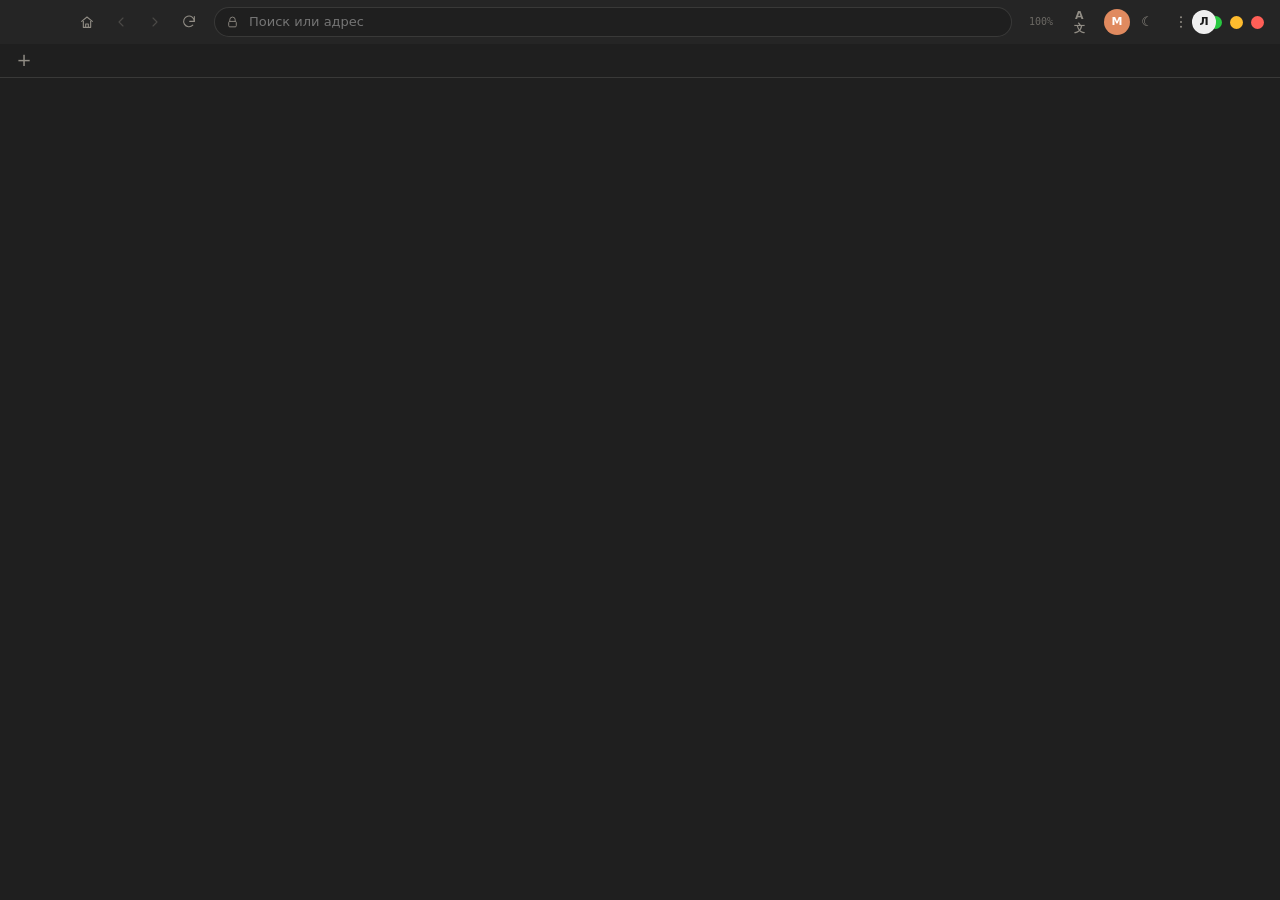
<file: crates/rustle-ui/assets/chrome/index.html>
<!doctype html>
<html lang="ru">
<head>
  <meta charset="utf-8">
  <meta name="viewport" content="width=device-width, initial-scale=1">
  <title>Rustle</title>
  <link rel="stylesheet" href="chrome.css">
</head>
<body>
  <aside class="global-settings-rail" id="global-settings-rail" hidden></aside>
  <div class="topbar" id="topbar">
  <div class="toolbar" role="toolbar" aria-label="Навигация">
    <button class="profile-avatar" id="profile-avatar" type="button" title="Профиль" aria-label="Профиль">
      <span id="profile-avatar-text">Л</span>
    </button>
    <div class="window-controls" id="window-controls">
      <button class="window-control window-control--min" id="win-min" type="button" title="Свернуть" aria-label="Свернуть">
        <svg viewBox="0 0 24 24" aria-hidden="true"><path d="M6 12h12" fill="none" stroke="currentColor" stroke-width="2" stroke-linecap="round"/></svg>
      </button>
      <button class="window-control window-control--max" id="win-max" type="button" title="Оконный режим" aria-label="Оконный режим">
        <svg viewBox="0 0 24 24" aria-hidden="true"><rect x="6" y="6" width="12" height="12" rx="1.5" fill="none" stroke="currentColor" stroke-width="2"/></svg>
      </button>
      <button class="window-control window-control--close" id="win-close" type="button" title="Закрыть" aria-label="Закрыть">
        <svg viewBox="0 0 24 24" aria-hidden="true"><path d="M7 7l10 10M17 7L7 17" fill="none" stroke="currentColor" stroke-width="2" stroke-linecap="round"/></svg>
      </button>
    </div>

    <button class="chrome-btn topbar-menu" type="button" id="topbar-menu" title="Настройки" aria-label="Настройки">
      <svg viewBox="0 0 24 24" aria-hidden="true"><path d="M5 7h14M5 12h14M5 17h14" fill="none" stroke="currentColor" stroke-width="1.8" stroke-linecap="round"/></svg>
    </button>
    <button class="chrome-btn" type="button" id="toolbar-home" title="На главную" aria-label="На главную">
      <svg viewBox="0 0 24 24" aria-hidden="true"><path d="m4 11 8-6.5 8 6.5" fill="none" stroke="currentColor" stroke-width="1.65" stroke-linecap="round" stroke-linejoin="round"/><path d="M6.5 10.5V20h11v-9.5" fill="none" stroke="currentColor" stroke-width="1.65" stroke-linejoin="round"/><path d="M10 20v-5h4v5" fill="none" stroke="currentColor" stroke-width="1.65" stroke-linejoin="round"/></svg>
    </button>
  <button class="chrome-btn" type="button" id="back" data-cmd="nav.back" title="Назад (Alt+←)" aria-label="Назад" disabled>
      <svg viewBox="0 0 24 24" aria-hidden="true"><path d="M15 18l-6-6 6-6" fill="none" stroke="currentColor" stroke-width="1.65" stroke-linecap="round" stroke-linejoin="round"/></svg>
    </button>
    <button class="chrome-btn" type="button" id="forward" data-cmd="nav.forward" title="Вперёд (Alt+→)" aria-label="Вперёд" disabled>
      <svg viewBox="0 0 24 24" aria-hidden="true"><path d="M9 6l6 6-6 6" fill="none" stroke="currentColor" stroke-width="1.65" stroke-linecap="round" stroke-linejoin="round"/></svg>
    </button>
    <button class="chrome-btn" type="button" id="reload" data-cmd="nav.reload" title="Обновить (F5)" aria-label="Обновить">
      <svg class="icon-reload" viewBox="0 0 24 24" aria-hidden="true"><path d="M20 11a8 8 0 1 0-2.3 5.7" fill="none" stroke="currentColor" stroke-width="1.65" stroke-linecap="round"/><path d="M20 4v7h-7" fill="none" stroke="currentColor" stroke-width="1.65" stroke-linecap="round" stroke-linejoin="round"/></svg>
      <svg class="icon-spinner" viewBox="0 0 24 24" aria-hidden="true"><circle cx="12" cy="12" r="8" fill="none" stroke="currentColor" stroke-width="1.65" opacity="0.25"/><path d="M20 12a8 8 0 0 0-8-8" fill="none" stroke="currentColor" stroke-width="1.65" stroke-linecap="round"/></svg>
    </button>
  
    <div class="address">
      <span class="address__search" aria-hidden="true">
        <svg viewBox="0 0 24 24"><circle cx="11" cy="11" r="6.5" fill="none" stroke="currentColor" stroke-width="1.7"/><path d="m16 16 4 4" fill="none" stroke="currentColor" stroke-width="1.7" stroke-linecap="round"/></svg>
      </span>
      <span class="address__icon" aria-hidden="true">
        <svg viewBox="0 0 24 24"><path d="M7 10V7a5 5 0 0 1 10 0v3" fill="none" stroke="currentColor" stroke-width="1.65"/><rect x="5" y="10" width="14" height="10" rx="2" fill="none" stroke="currentColor" stroke-width="1.65"/></svg>
      </span>
      <input id="address" class="address__input" type="text" value="" placeholder="Поиск или адрес" spellcheck="false" autocomplete="off" aria-label="Адресная строка">
    </div>

    <button class="profile-chip" id="profile-chip" type="button" title="Профиль" aria-label="Профиль">
      <span id="profile-chip-text">M</span>
    </button>

    <span class="zoom-label" id="zoom-label" title="Масштаб — сбросить" role="button" tabindex="0" aria-live="polite">100%</span>

    <button class="chrome-btn" type="button" id="translate-page" title="Google Переводчик" aria-label="Google Переводчик"><span class="translate-icon">A文</span></button>
    <button class="chrome-btn" type="button" data-newtab="rustle://downloads" title="Загрузки" aria-label="Загрузки">
      <svg viewBox="0 0 24 24" aria-hidden="true"><path d="M12 4v11m-4-4 4 4 4-4M5 19h14" fill="none" stroke="currentColor" stroke-width="1.65" stroke-linecap="round" stroke-linejoin="round"/></svg>
    </button>
    <button class="chrome-btn" type="button" id="theme-toggle" title="Сменить тему" aria-label="Сменить тему"><span id="theme-toggle-icon">☾</span></button>
    <button class="chrome-btn" type="button" id="menu-toggle" title="Меню" aria-label="Меню" aria-haspopup="menu" aria-expanded="false">
      <svg viewBox="0 0 24 24" aria-hidden="true"><circle cx="12" cy="5" r="1.5" fill="currentColor"/><circle cx="12" cy="12" r="1.5" fill="currentColor"/><circle cx="12" cy="19" r="1.5" fill="currentColor"/></svg>
    </button>
  </div>

  <div class="tabs" role="tablist" aria-label="Вкладки">
    <div class="tabs__items" id="tabs"></div>
    <button class="tab-new" type="button" id="new-tab" title="Новая вкладка (Ctrl+T)" aria-label="Новая вкладка">+</button>
    <span class="tabs__spacer"></span>
  </div>
  </div>

  <div class="recovery-banner" id="recovery-banner" hidden>
    <span>Сессия восстановлена после сбоя</span>
    <button type="button" id="recovery-close" aria-label="Закрыть">×</button>
  </div>
  <div class="find-bar" id="find-bar" hidden>
    <input id="find-input" class="find-bar__input" type="search" placeholder="Найти на странице" autocomplete="off">
    <button id="find-prev" class="find-bar__button" type="button" title="Предыдущее">↑</button>
    <button id="find-next" class="find-bar__button" type="button" title="Следующее">↓</button>
    <button id="find-close" class="find-bar__button" type="button" title="Закрыть">×</button>
  </div>

  <div class="suggestions" id="suggestions" hidden></div>

  <section class="error-view" id="error-view" aria-live="polite">
    <div class="error-view__card">
      <p class="error-view__eyebrow" id="error-code">Ошибка загрузки</p>
      <h1 class="error-view__title">Не удалось открыть страницу</h1>
      <p class="error-view__text" id="error-message">Проверьте адрес и подключение к интернету.</p>
      <p class="error-view__url" id="error-url"></p>
      <div class="error-view__actions">
        <button class="button button--primary" type="button" id="error-retry">Повторить</button>
        <button class="button" type="button" id="error-back">Назад</button>
      </div>
    </div>
  </section>

  <section class="newtab-view" id="newtab-view">
    <div class="newtab">
      <div class="newtab__hero" id="newtab-hero">
        <img class="newtab__logo" src="logo.png" alt="Rustle">
        <div class="newtab__brand">Rustle</div>
        <canvas class="newtab__particles" id="newtab-particles"></canvas>
      </div>
      <p class="newtab__tagline">Минималистичный браузер. 1.0.0.</p>

      <form class="newtab__search" id="newtab-search" role="search">
        <input class="newtab__input" id="newtab-query" type="text" placeholder="Поиск или адрес" autocomplete="off">
        <button class="newtab__go" type="submit" aria-label="Найти">→</button>
</form>

      <div class="newtab__shortcuts" id="newtab-shortcuts"></div>
      <div class="newtab__actions">
        <button class="newtab__add" id="newtab-add" type="button">+ Добавить сайт</button>
        <button class="newtab__add newtab__edit" id="newtab-edit" type="button">✎ Редактировать плитки</button>
      </div>

    <aside class="history-sticks" id="newtab-history" aria-label="История и вкладки">
      <div class="history-sticks__scroll">
        <div class="stick-group" id="newtab-history-requests"></div>
        <div class="stick-divider"></div>
        <div class="stick-group" id="newtab-history-tabs"></div>
      </div>
    </aside>
    <div class="history-popover" id="history-popover" role="tooltip"></div>
      <p class="newtab__hint">Вкладки, история, закладки и настройки уже работают. <span class="newtab__version" id="about" title="Версия">0.42.0</span></p>
    </div>
  </section>

  <section class="internal-page" id="page-history" data-page="history" hidden>
    <header class="page-head">
      <div>
        <p class="page-eyebrow">Данные</p>
        <h1>История</h1>
      </div>
      <nav class="page-nav">
        <button type="button" data-nav="rustle://bookmarks">Закладки</button>
        <button type="button" data-nav="rustle://settings">Настройки</button>
        <button type="button" data-nav="rustle://about">О браузере</button>
      </nav>
    </header>
    <div class="page-toolbar">
      <input id="history-search" class="page-input" type="search" placeholder="Поиск по истории" autocomplete="off">
      <button id="history-clear" class="button" type="button">Очистить историю</button>
    </div>
    <div id="history-list" class="page-list" aria-live="polite"></div>
  </section>

  <section class="internal-page" id="page-bookmarks" data-page="bookmarks" hidden>
    <header class="page-head">
      <div>
        <p class="page-eyebrow">Коллекция</p>
        <h1>Закладки</h1>
      </div>
      <nav class="page-nav">
        <button type="button" data-nav="rustle://history">История</button>
        <button type="button" data-nav="rustle://settings">Настройки</button>
        <button type="button" data-nav="rustle://about">О браузере</button>
      </nav>
    </header>
    <p class="page-hint">Добавляйте страницы звездой в адресной строке.</p>
    <div class="page-toolbar">
      <button id="bookmarks-import" class="button" type="button">Импорт HTML</button>
      <button id="bookmarks-export" class="button" type="button">Экспорт HTML</button>
    </div>
    <div id="bookmarks-list" class="page-list" aria-live="polite"></div>
  </section>

  <section class="internal-page" id="page-settings" data-page="settings" hidden>
    <header class="page-head">
      <div>
        <p class="page-eyebrow">Поведение</p>
        <h1>Настройки</h1>
      </div>
    </header>

    <div class="settings-layout">
      <nav class="settings-nav" aria-label="Разделы настроек">

        <p>Разделы</p>
        <button type="button" data-nav="rustle://history">История</button>
        <button type="button" data-nav="rustle://bookmarks">Закладки</button>
        <button type="button" data-nav="rustle://about">О браузере</button>
        <div class="settings-nav__rule"></div>
        <button type="button" data-setting-target="setting-engine">Поисковик</button>
        <button type="button" data-setting-target="setting-theme">Тема</button>
        <button type="button" data-setting-target="setting-language">Язык</button>
        <button type="button" data-setting-target="setting-startup">При запуске</button>
        <button type="button" data-setting-target="setting-https">HTTPS</button>
        <button type="button" data-setting-target="setting-engine-backend">Движок</button>
        <button type="button" data-setting-target="setting-adblock">Adblock</button>
        <button type="button" data-setting-target="setting-adblock-exceptions">Исключения</button>
        <button type="button" data-setting-target="setting-adblock-rules">Свои правила</button>
        <button type="button" data-setting-target="setting-profiles">Профили</button>
        <button type="button" data-setting-target="setting-topbar-style">Верхняя панель</button>
        <button type="button" data-setting-target="setting-window-controls">Кнопки окна</button>
        <button type="button" data-setting-target="setting-auto-suspend">Автосон</button>

        <div class="settings-nav__actions">
          <button id="clear-data" class="button" type="button">Очистить cookies и кэш</button>
          <button id="settings-export" class="button" type="button">Экспорт настроек</button>
          <button id="settings-import" class="button" type="button">Импорт настроек</button>
          <span id="settings-status" class="settings__status"></span>
        </div>
      </nav>
      <form id="settings-form" class="settings">
      <label class="settings__row">
        <span>
          <strong>Поисковик</strong>
          <small>Используется для запросов из адресной строки.</small>
        </span>
        <select id="setting-engine">
          <option value="ddg">DuckDuckGo</option>
          <option value="google">Google</option>
          <option value="yandex">Яндекс</option>
          <option value="bing">Bing</option>
        </select>
      </label>
      <label class="settings__row">
        <span>
          <strong>Тема</strong>
          <small>Светлая или тёмная оболочка браузера.</small>
        </span>
        <select id="setting-theme">
          <option value="system">Системная</option>
          <option value="dark">Тёмная</option>
          <option value="light">Светлая</option>
        </select>
      </label>
                      <label class="settings__row">
          <span>
            <strong>Язык интерфейса</strong>
            <small>Русский или English.</small>
          </span>
          <select id="setting-language">
            <option value="ru">Русский</option>
            <option value="en">English</option>
          </select>
        </label>
<label class="settings__row">
        <span>
          <strong>При запуске</strong>
          <small>Восстанавливать сессию или открывать новую вкладку.</small>
        </span>
        <select id="setting-startup">
          <option value="restore">Восстанавливать вкладки</option>
          <option value="newtab">Открывать новую вкладку</option>
        </select>
      </label>
      <label class="settings__row">
        <span>
          <strong>Движок новых вкладок</strong>
          <small>WebView2 по умолчанию, Obscura CDP или Servo.</small>
        </span>
        <select id="setting-engine-backend">
          <option value="webview2">WebView2</option>
          <option value="obscura">Obscura (CDP)</option>
          <option value="servo">Servo (встроенное окно)</option>
        </select>
      </label>
      <label class="settings__row">
        <span>
          <strong>HTTPS-first</strong>
          <small>Пробовать HTTPS для HTTP-адресов, кроме localhost.</small>
        </span>
        <input id="setting-https" type="checkbox" checked>
      </label>
      <label class="settings__row">
        <span>
          <strong>Блокировка рекламы</strong>
          <small>Полноценный Adblock: EasyList, EasyPrivacy и RU AdList, сетевые и косметические фильтры.</small>
        </span>
        <input id="setting-adblock" type="checkbox" checked>
      </label>
      <div class="settings__row">
        <span>
          <strong>Фильтры Adblock</strong>
          <small id="adblock-status">Загрузка…</small>
        </span>
        <button id="adblock-update" class="button" type="button">Обновить</button>
      </div>
      <label class="settings__row settings__row--stack">
        <span>
          <strong>Исключения Adblock</strong>
          <small>Домены через запятую — реклама на них не блокируется.</small>
        </span>
        <textarea class="settings__exceptions" id="setting-adblock-exceptions" rows="2" placeholder="hltv.org"></textarea>
      </label>
      <label class="settings__row settings__row--stack">
        <span>
          <strong>Свои правила Adblock</strong>
          <small>По одному правилу на строку. Поддерживаются домены, ||домен^ и @@исключения.</small>
        </span>
        <textarea class="settings__exceptions" id="setting-adblock-rules" rows="3" placeholder="||ads.example.com^"></textarea>
      </label>
      <label class="settings__row">
        <span>
          <strong>Очищать при выходе</strong>
          <small>Удалять историю, сессию и данные WebView2 после закрытия.</small>
        </span>
        <input id="setting-clear-exit" type="checkbox">
      </label>
      
      
      <label class="settings__row">
        <span>
          <strong>Верхняя панель</strong>
          <small>Компактная строка или классическая с отдельной панелью вкладок.</small>
        </span>
        <select id="setting-topbar-style">
          <option value="compact">Компактная</option>
          <option value="classic">Классическая</option>
        </select>
      </label>
      <label class="settings__row">
        <span>
          <strong>Кнопки окна</strong>
          <small>Светофор macOS или стандартные кнопки Windows.</small>
        </span>
        <select id="setting-window-controls">
          <option value="traffic">Светофор</option>
          <option value="standard">Стандартные Windows</option>
        </select>
      </label>
      <div class="settings__row settings__row--stack">
        <span>
          <strong>Профили</strong>
          <small>Отдельные cookie и данные сайтов. PIN — 4 цифры.</small>
        </span>
        <label class="profile-ask"><input type="checkbox" id="profile-ask"> Спрашивать профиль при открытии</label>
        <div class="profile-settings-list" id="profile-settings-list"></div>
        <div class="profile-create">
          <input id="profile-name" type="text" placeholder="Название профиля" autocomplete="off">
          <input id="profile-new-pin" type="password" inputmode="numeric" maxlength="4" placeholder="PIN (необязательно)" autocomplete="off">
          <button class="button" id="profile-create" type="button">Создать профиль</button>
        </div>
      </div>
      <div class="settings__actions">
        <button class="button button--primary" id="settings-apply" type="submit">Применить настройки</button>
      </div>
      <button type="submit" hidden aria-hidden="true"></button>
    </form>
  </section>

  <section class="internal-page" id="page-about" data-page="about" hidden>
    <header class="page-head">
      <div>
        <p class="page-eyebrow">Проект</p>
        <h1>Rustle</h1>
      </div>
      <nav class="page-nav">
        <button type="button" data-nav="rustle://history">История</button>
        <button type="button" data-nav="rustle://bookmarks">Закладки</button>
        <button type="button" data-nav="rustle://settings">Настройки</button>
      </nav>
    </header>
    <div class="about">
      <p>Минималистичный браузер на Rust и WebView2. Без телеметрии и фоновой сетевой активности.</p>
      <dl>
        <dt>Версия</dt><dd id="about-version">0.0.1</dd>
        <dt>Движок</dt><dd>WebView2 <span id="about-webview2">—</span></dd>
        <dt>Обновления</dt><dd><button class="link" id="update-check" type="button">Проверить обновления</button> <span id="update-status"></span> <button class="link" id="update-download" type="button" hidden>Скачать</button></dd>
        <dt>Исходники</dt><dd><button class="link" type="button" data-nav="https://github.com/d1m40fficial/rustle">github.com/d1m40fficial/rustle</button></dd>
      </dl>
    </div>
  </section>

  <section class="internal-page" id="page-downloads" data-page="downloads" hidden>
    <header class="page-head">
      <div>
        <p class="page-eyebrow">Файлы</p>
        <h1>Загрузки</h1>
      </div>
      <nav class="page-nav">
        <button type="button" data-nav="rustle://history">История</button>
        <button type="button" data-nav="rustle://bookmarks">Закладки</button>
        <button type="button" data-nav="rustle://settings">Настройки</button>
      </nav>
    </header>
    <p class="page-hint">Файлы сохраняются в папку «Загрузки». Отсюда можно открыть файл или папку.</p>
    <div id="downloads-list" class="page-list" aria-live="polite"></div>
  </section>

  <div class="switcher-overlay" id="switcher-overlay" hidden>
    <div class="switcher" role="dialog" aria-modal="true">
      <input class="switcher__input" id="switcher-input" type="text" placeholder="Поиск по вкладкам…" autocomplete="off">
      <div class="switcher__list" id="switcher-list"></div>
    </div>
  </div>
  <div class="palette-overlay" id="palette-overlay" hidden>
    <div class="palette" role="dialog" aria-modal="true">
      <input class="palette__input" id="palette-input" type="text" placeholder="Команда или вкладка…" autocomplete="off">
      <div class="palette__list" id="palette-list"></div>
    </div>
  </div>

  <div class="profile-overlay" id="profile-overlay" hidden>
    <div class="profile-card">
      <h2>Выберите профиль</h2>
      <p class="page-hint">Данные профилей хранятся отдельно.</p>
      <div class="profile-list" id="profile-list"></div>
      <input class="profile-pin" id="profile-pin" type="password" inputmode="numeric" maxlength="4" placeholder="PIN (4 цифры)" autocomplete="off" hidden>
      <span class="profile-error" id="profile-error"></span>
      <button class="button button--primary" id="profile-enter" type="button" hidden>Войти</button>
    </div>
  </div>

  <div class="resize-overlay" aria-hidden="true">
    <div class="resize-edge" data-edge="12" style="top:0;left:0;right:0;height:10px;cursor:ns-resize"></div>
    <div class="resize-edge" data-edge="10" style="top:0;left:0;bottom:0;width:10px;cursor:ew-resize"></div>
    <div class="resize-edge" data-edge="11" style="top:0;right:0;bottom:0;width:10px;cursor:ew-resize"></div>
    <div class="resize-edge" data-edge="13" style="top:0;left:0;width:20px;height:20px;cursor:nwse-resize"></div>
    <div class="resize-edge" data-edge="14" style="top:0;right:0;width:20px;height:20px;cursor:nesw-resize"></div>
  </div>

  <div class="prompt-overlay" id="prompt-overlay" hidden>
    <div class="prompt-card" role="dialog" aria-modal="true">
      <p class="prompt-title" id="prompt-title">Название группы</p>
      <input class="prompt-input" id="prompt-input" type="text" autocomplete="off">
      <div class="prompt-actions">
        <button class="button" type="button" id="prompt-cancel">Отмена</button>
        <button class="button button--primary" type="button" id="prompt-ok">OK</button>
      </div>
    </div>
  </div>

  <script src="chrome.js"></script>
</body>
</html>
</file>
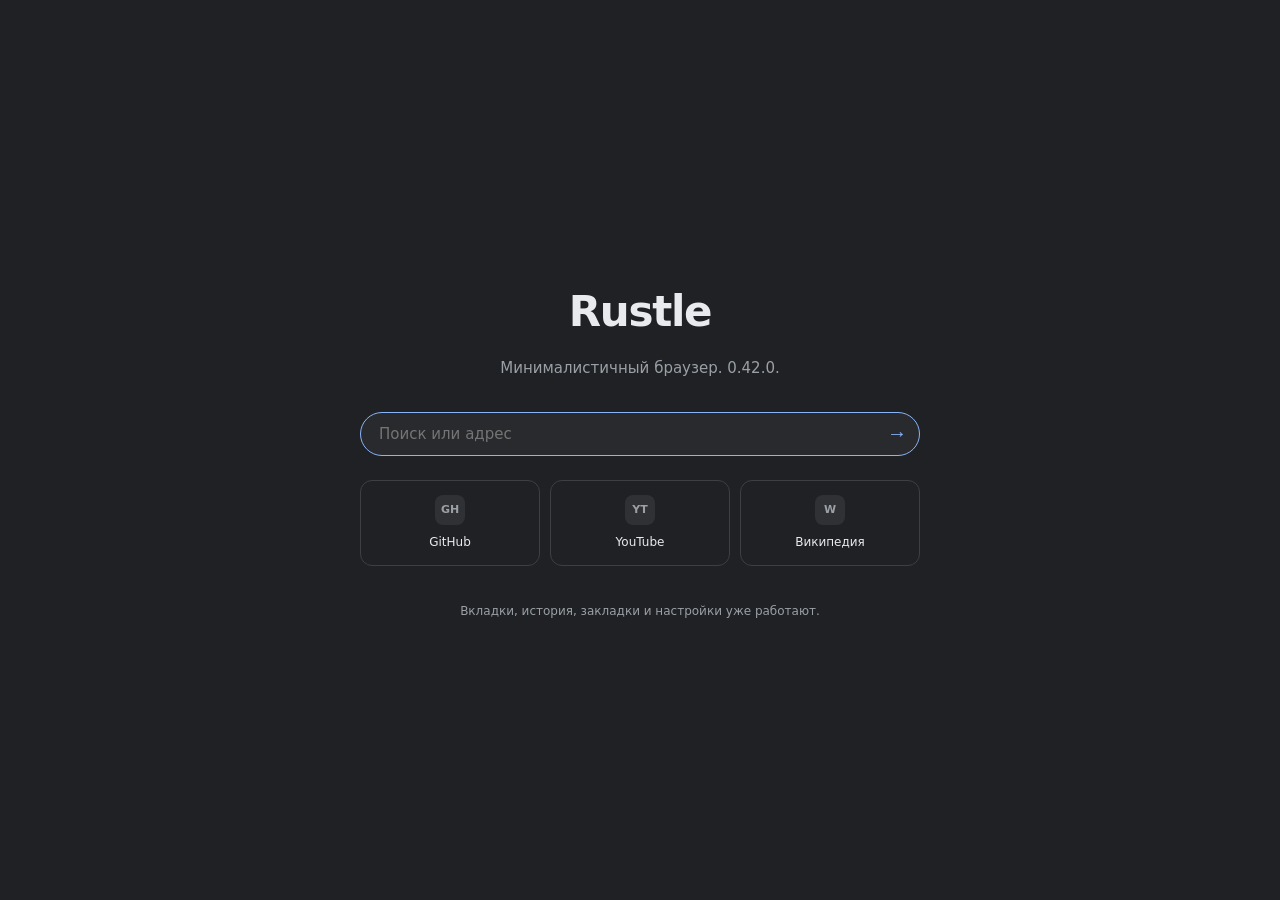
<file: crates/rustle-ui/assets/newtab/index.html>
<!doctype html>
<html lang="ru">
<head>
  <meta charset="utf-8">
  <meta name="viewport" content="width=device-width, initial-scale=1">
  <title>Новая вкладка</title>
  <link rel="stylesheet" href="newtab.css">
</head>
<body>
  <main class="page">
    <div class="brand">Rustle</div>
    <p class="tagline">Минималистичный браузер. 0.42.0.</p>

    <form class="search" id="search" role="search">
      <input class="search__input" id="q" type="text" placeholder="Поиск или адрес" autocomplete="off" autofocus>
      <button class="search__button" type="submit" aria-label="Найти">→</button>
    </form>

    <nav class="shortcuts" aria-label="Быстрые ссылки">
      <a class="shortcut" href="https://github.com/d1m40fficial/rustle">
        <span class="shortcut__mark">GH</span>
        <span>GitHub</span>
      </a>
      <a class="shortcut" href="https://www.youtube.com">
        <span class="shortcut__mark">YT</span>
        <span>YouTube</span>
      </a>
      <a class="shortcut" href="https://ru.wikipedia.org">
        <span class="shortcut__mark">W</span>
        <span>Википедия</span>
      </a>
    </nav>

    <p class="hint">Вкладки, история, закладки и настройки уже работают.</p>
  </main>
  <script src="newtab.js"></script>
</body>
</html>
</file>
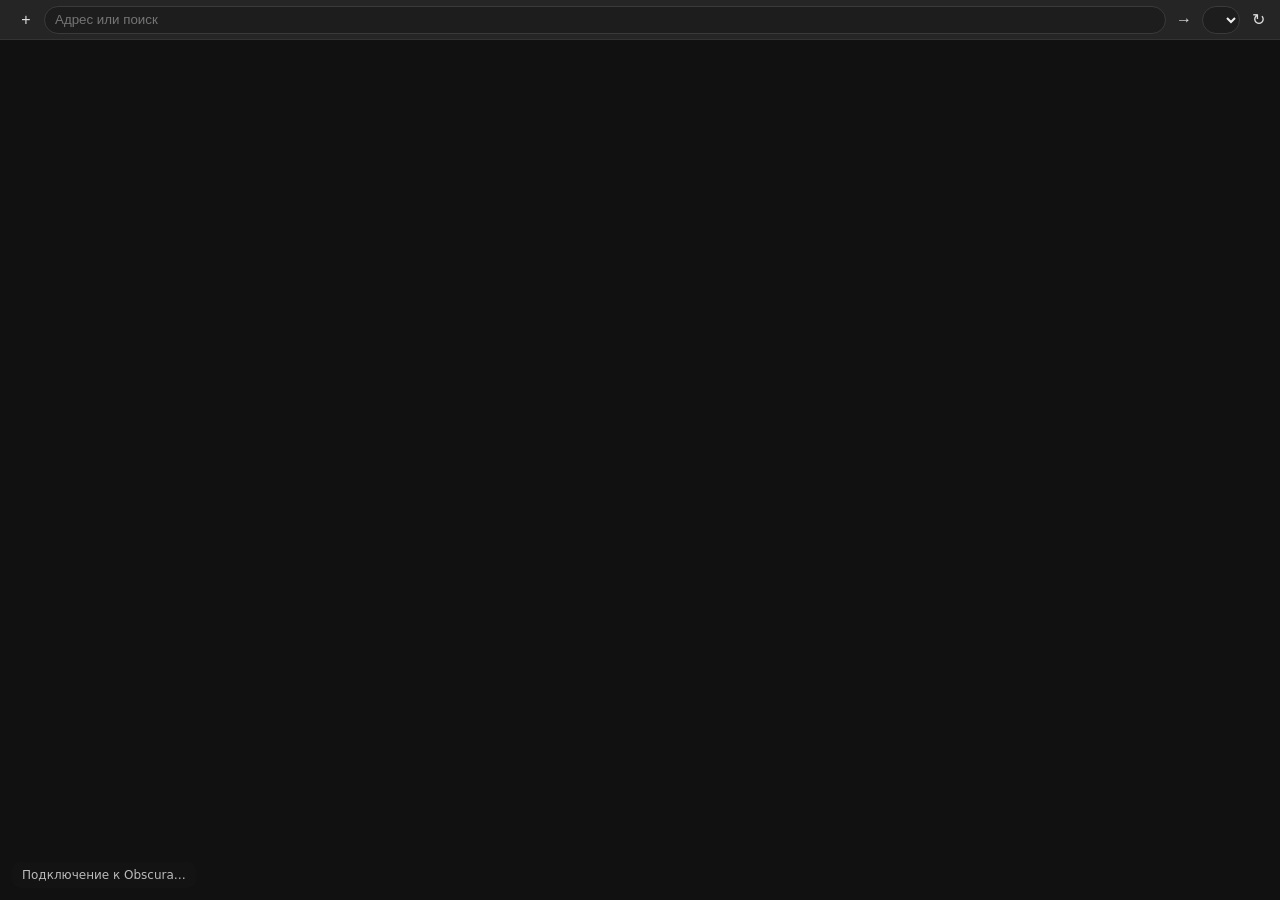
<file: crates/rustle-ui/assets/obscura/index.html>
<!doctype html>
<html lang="ru">
<head>
  <meta charset="utf-8">
  <meta name="viewport" content="width=device-width, initial-scale=1">
  <title>Obscura CDP</title>
  <link rel="stylesheet" href="viewer.css">
</head>
<body>
  <header class="ob-bar">
    <div class="ob-tabs" id="ob-tabs"></div>
    <button class="ob-icon" id="ob-new" type="button" title="Новая вкладка">+</button>
    <input id="ob-address" class="ob-address" type="text" placeholder="Адрес или поиск" spellcheck="false" autocomplete="off">
    <button class="ob-icon" id="ob-go" type="button" title="Перейти">→</button>
    <select id="ob-profile" class="ob-profile" title="Профиль"></select>
    <button class="ob-icon" id="ob-reload" type="button" title="Обновить">↻</button>
  </header>
  <main class="ob-main">
    <img id="ob-screen" class="ob-screen" alt="">
    <div id="ob-status" class="ob-status">Подключение к Obscura…</div>
  </main>
  <script src="viewer.js"></script>
</body>
</html>
</file>
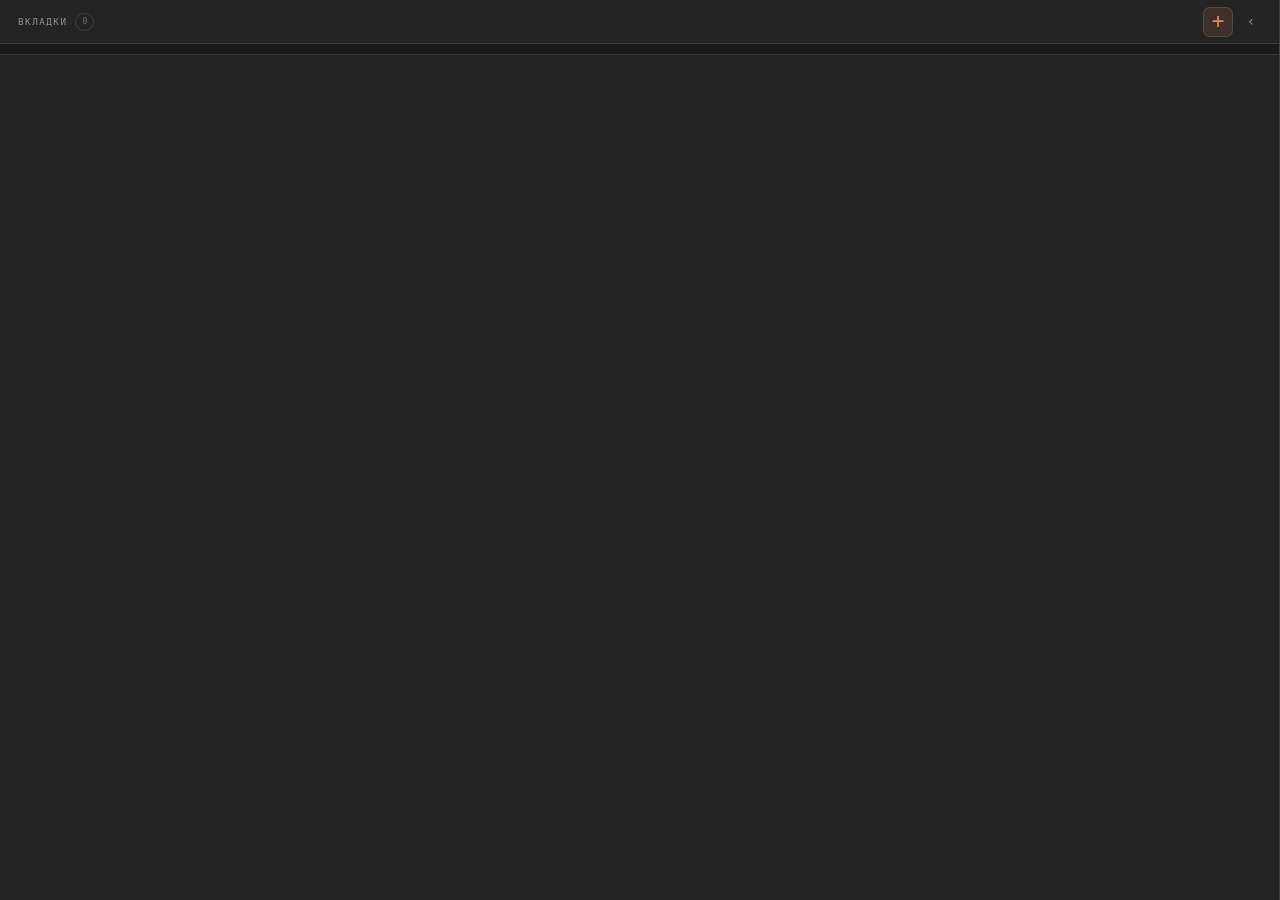
<file: crates/rustle-ui/assets/sidebar/index.html>
<!doctype html>
<html lang="ru" data-theme="dark">
<head>
  <meta charset="utf-8">
  <meta name="viewport" content="width=device-width, initial-scale=1">
  <title>Вкладки</title>
  <link rel="stylesheet" href="sidebar.css">
</head>
<body>
  <header class="sidebar-head">
    <div class="sidebar-heading">
      <span class="sidebar-kicker">Вкладки</span>
      <span class="sidebar-count" id="count">0</span>
    </div>
    <div class="sidebar-actions">
      <button class="sidebar-new-top" id="new-tab" type="button" title="Новая вкладка (Ctrl+T)" aria-label="Новая вкладка"><span class="sidebar-plus">+</span></button>
      <button class="sidebar-collapse" id="collapse" type="button" title="Свернуть панель" aria-label="Свернуть панель">‹</button>
    </div>
  </header>
  <div class="sidebar-pinned" id="pinned" role="tablist" aria-label="Закреплённые вкладки"></div>
  <div class="sidebar-tabs" id="tabs" role="tablist" aria-label="Вкладки"></div>
  <div class="resize-overlay" aria-hidden="true">
    <div class="resize-edge" data-edge="10" style="top:0;left:0;bottom:0;width:10px;cursor:ew-resize"></div>
    <div class="resize-edge" data-edge="12" style="top:0;left:0;right:0;height:10px;cursor:ns-resize"></div>
    <div class="resize-edge" data-edge="15" style="left:0;right:0;bottom:0;height:10px;cursor:ns-resize"></div>
    <div class="resize-edge" data-edge="13" style="top:0;left:0;width:20px;height:20px;cursor:nwse-resize"></div>
    <div class="resize-edge" data-edge="16" style="left:0;bottom:0;width:20px;height:20px;cursor:nesw-resize"></div>
  </div>

  <script src="sidebar.js"></script>
</body>
</html>
</file>
<file: crates/rustle-ui/assets/chrome/chrome.css>
:root {
  --bg: #1f1f1f;
  --bg-elevated: #252525;
  --bg-hover: rgba(255, 255, 255, 0.06);
  --border: rgba(233, 230, 223, 0.13);
  --border-strong: rgba(233, 230, 223, 0.24);
  --text: #e9e6df;
  --text-muted: #918d85;
  --accent: #e08a5f;
  --danger: #e06c5f;
  --radius: 8px;
  --mono: ui-monospace, "SFMono-Regular", "Cascadia Code", "Roboto Mono", Menlo, Consolas, monospace;
  --sans: ui-sans-serif, system-ui, -apple-system, "Segoe UI", sans-serif;
}

* {
  box-sizing: border-box;
}

html,
body {
  height: 100%;
}

body {
  position: relative;
  margin: 0;
  overflow: hidden;
  background: var(--bg);
  color: var(--text);
  font: 13px/1.2 var(--sans);
  user-select: none;
}

button {
  font: inherit;
  color: inherit;
}

button:focus-visible,
input:focus-visible,
.tab:focus-visible {
  outline: 2px solid var(--accent);
  outline-offset: 1px;
}

.tabs {
  flex: 0 0 34px;
  height: 34px;
  display: flex;
  align-items: center;
  gap: 2px;
  padding: 0 8px;
  overflow: hidden;
  border-bottom: 1px solid var(--border);
  background: var(--bg);
  transition:
    height 0.22s ease,
    opacity 0.18s ease,
    border-color 0.2s ease;
}

.tabs__items {
  display: flex;
  align-items: flex-end;
  align-self: flex-end;
  gap: 2px;
  min-width: 0;
  max-width: calc(100% - 80px);
  overflow-x: auto;
  overflow-y: hidden;
  scrollbar-width: none;
}

.tabs__items::-webkit-scrollbar {
  display: none;
}

.tab {
  position: relative;
  height: 30px;
  flex: 0 1 200px;
  min-width: 108px;
  max-width: 220px;
  display: flex;
  align-items: center;
  gap: 8px;
  padding: 0 10px;
  border-radius: 8px;
  color: var(--text-muted);
  cursor: default;
}

.tab--active {
  background: var(--bg-elevated);
  color: var(--text);
}

.tab:hover:not(.tab--active) {
  background: #26272a;
}

.tab__favicon {
  width: 16px;
  height: 16px;
  display: inline-flex;
  align-items: center;
  justify-content: center;
  border-radius: 50%;
  background: #4c566a;
  color: #e8eaed;
  font-size: 9px;
  font-weight: 600;
  flex: 0 0 auto;
}

.tab__spinner {
  display: none;
  width: 12px;
  height: 12px;
  border: 2px solid #5f6368;
  border-top-color: var(--accent);
  border-radius: 50%;
  animation: spin 0.8s linear infinite;
  flex: 0 0 auto;
}

.tab--loading .tab__spinner {
  display: block;
}

.tab--loading .tab__favicon {
  display: none;
}

.tab__title {
  min-width: 0;
  overflow: hidden;
  text-overflow: ellipsis;
  white-space: nowrap;
}

.tab__close {
  position: absolute;
  right: 5px;
  top: 6px;
  width: 18px;
  height: 18px;
  display: inline-flex;
  align-items: center;
  justify-content: center;
  border: 0;
  border-radius: 4px;
  background: transparent;
  color: var(--text-muted);
  font-size: 15px;
  line-height: 1;
  cursor: pointer;
  opacity: 0;
  z-index: 2;
  background: var(--bg-elevated);
}

.tab:hover .tab__close,
.tab:focus-within .tab__close {
  opacity: 1;
}

.tab:hover .tab__title {
  -webkit-mask-image: linear-gradient(90deg, #000 72%, transparent 100%);
  mask-image: linear-gradient(90deg, #000 72%, transparent 100%);
}

.tab__close:hover {
  background: var(--bg-hover);
  color: var(--text);
}

.tab-new {
  width: 28px;
  height: 28px;
  margin-bottom: 1px;
  border: 0;
  border-radius: 6px;
  background: transparent;
  color: var(--text-muted);
  font-size: 18px;
  line-height: 1;
  cursor: pointer;
  flex: 0 0 auto;
}

.tab-new:hover {
  background: var(--bg-hover);
  color: var(--text);
}

.tabs__spacer {
  flex: 1;
  align-self: stretch;
}

.build-badge {
  align-self: center;
  margin-right: 4px;
  padding: 2px 7px;
  border: 1px solid var(--border);
  border-radius: 999px;
  color: var(--text-muted);
  font-size: 10px;
  letter-spacing: 0.04em;
}

.toolbar {
  position: relative;
  height: 44px;
  display: flex;
  align-items: center;
  gap: 4px;
  padding: 0 84px 0 var(--toolbar-nav-left, 72px);
  background: var(--bg-elevated);
}

.chrome-btn {
  width: 30px;
  height: 30px;
  display: inline-flex;
  align-items: center;
  justify-content: center;
  border: 0;
  border-radius: 50%;
  background: transparent;
  color: var(--text-muted);
  cursor: pointer;
}

.chrome-btn svg {
  width: 16px;
  height: 16px;
}

.chrome-btn:hover:not(:disabled) {
  background: var(--bg-hover);
  color: var(--text);
}

.chrome-btn:disabled {
  opacity: 0.35;
  cursor: default;
}

#reload .icon-spinner {
  display: none;
}

html.loading #reload .icon-reload {
  display: none;
}

html.loading #reload .icon-spinner {
  display: block;
  animation: spin 0.8s linear infinite;
}

.address {
  flex: 1;
  min-width: 120px;
  height: 30px;
  display: flex;
  align-items: center;
  gap: 8px;
  margin: 0 6px;
  padding: 0 11px;
  border: 1px solid var(--border);
  border-radius: 999px;
  background: var(--bg);
}

.address:focus-within {
  border-color: var(--accent);
}

.address__icon {
  display: inline-flex;
  color: var(--text-muted);
}

.address__icon svg {
  width: 13px;
  height: 13px;
}

.address__input {
  flex: 1;
  min-width: 0;
  border: 0;
  outline: 0;
  background: transparent;
  color: var(--text);
  font: inherit;
  user-select: text;
}

.address__input:focus,
.address__input:focus-visible {
  outline: none;
  border: 0;
  box-shadow: none;
  background: transparent;
}

.address__input::selection {
  background: #394457;
}


.error-view {
  display: none;
  height: calc(100vh - var(--chrome-offset, 78px));
  padding: 42px 48px;
  overflow: auto;
  background: var(--bg);
}

html.error-mode .error-view {
  display: flex;
  align-items: flex-start;
}

html.newtab-mode .newtab-view {
  display: flex;
}

html.newtab-mode .error-view,
html.error-mode .newtab-view {
  display: none;
}

.newtab-view {
  display: none;
  height: calc(100vh - 78px);
  padding: 48px 24px;
  overflow: auto;
  background: var(--bg);
}

.newtab {
  width: min(640px, 100%);
  margin: auto;
  display: flex;
  flex-direction: column;
  align-items: center;
  gap: 12px;
  text-align: center;
}

.newtab__hero {
  position: relative;
  padding: 0 16px;
  display: flex;
  flex-direction: column;
  align-items: center;
  gap: 12px;
  touch-action: none;
  user-select: none;
}

.newtab__particles {
  position: absolute;
  inset: 0;
  width: 100%;
  height: 100%;
  pointer-events: none;
  opacity: 0;
}

.newtab__hero.is-particles .newtab__logo,
.newtab__hero.is-particles .newtab__brand {
  opacity: 0;
}
.newtab__logo {
  width: 76px;
  height: 76px;
  object-fit: contain;
  border-radius: 16px;
  box-shadow: 0 8px 24px rgba(0, 0, 0, 0.22);
}
.newtab__brand {
  font-size: 46px;
  font-weight: 600;
  letter-spacing: -0.03em;
}

.newtab__tagline {
  margin: 0;
  color: var(--text-muted);
  font-size: 14px;
}

.newtab__search {
  cursor: text;
  width: min(560px, 100%);
  height: 44px;
  display: flex;
  align-items: center;
  gap: 8px;
  margin-top: 16px;
  padding: 0 8px 0 16px;
  border: 1px solid var(--border);
  border-radius: 22px;
  background: var(--bg-elevated);
}

.newtab__search:focus-within {
  border-color: var(--accent);
}

.newtab__input {
  flex: 1;
  align-self: stretch;
  min-width: 0;
  border: 0;
  outline: 0;
  background: transparent;
  color: var(--text);
  font: inherit;
}

.newtab__go {
  cursor: pointer;
  width: 30px;
  height: 30px;
  border: 0;
  border-radius: 50%;
  background: transparent;
  color: var(--accent);
  font-size: 20px;
  cursor: pointer;
}

.newtab__go:hover {
  background: var(--bg-hover);
}

.newtab__shortcuts {
  width: min(760px, 100%);
  display: grid;
  grid-template-columns: repeat(auto-fit, minmax(112px, 1fr));
  gap: 10px;
  margin-top: 10px;
}

.newtab__shortcut {
  position: relative;
  min-width: 0;
  min-height: 88px;
  overflow: hidden;
  display: flex;
  flex-direction: column;
  align-items: center;
  gap: 8px;
  padding: 14px 8px;
  border: 1px solid var(--border);
  border-radius: 12px;
  background: transparent;
  color: var(--text);
  font-size: 12px;
  cursor: pointer;
}

.newtab__shortcut:hover {
  background: var(--bg-elevated);
}

.shortcut__remove {
  position: absolute;
  top: 4px;
  right: 4px;
  width: 18px;
  height: 18px;
  border: 0;
  border-radius: 4px;
  background: transparent;
  color: var(--text-muted);
  cursor: pointer;
  font-size: 13px;
  opacity: 0;
}

.newtab__shortcut:hover .shortcut__remove {
  opacity: 1;
}

.shortcut__remove:hover {
  background: var(--bg-hover);
  color: var(--danger);
}

.newtab__add {
  max-width: 760px;
  margin-top: 8px;
  padding: 6px 12px;
  border: 1px dashed var(--border);
  border-radius: 8px;
  background: transparent;
  color: var(--text-muted);
  cursor: pointer;
  font: inherit;
}

.newtab__add:hover {
  border-color: var(--accent);
  color: var(--accent);
}

.newtab__actions {
  display: flex;
  align-items: center;
  gap: 8px;
  margin-top: 8px;
}

.newtab__actions .newtab__add {
  margin-top: 0;
}

.newtab__edit {
  border-style: solid;
}
.newtab__shortcut > span:not(.newtab__mark) {
  max-width: 100%;
  overflow: hidden;
  text-overflow: ellipsis;
  white-space: nowrap;
}

.newtab__mark {
  width: 30px;
  height: 30px;
  display: inline-flex;
  align-items: center;
  justify-content: center;
  border-radius: 8px;
  background: #303134;
  color: var(--text-muted);
  font-size: 11px;
  font-weight: 600;
}

.newtab__hint {
  max-width: 520px;
  margin: 18px 0 0;
  color: var(--text-muted);
  font-size: 12px;
  text-align: center;
}

.error-view__card {
  max-width: 620px;
  padding: 24px;
  border: 1px solid var(--border);
  border-radius: 12px;
  background: var(--bg-elevated);
}

.error-view__eyebrow {
  margin: 0 0 8px;
  color: var(--danger);
  font-size: 11px;
  letter-spacing: 0.08em;
  text-transform: uppercase;
}

.error-view__title {
  margin: 0 0 10px;
  font-size: 22px;
  font-weight: 600;
}

.error-view__text {
  margin: 0 0 12px;
  color: var(--text-muted);
  font-size: 14px;
  line-height: 1.5;
  user-select: text;
}

.error-view__url {
  margin: 0 0 20px;
  padding: 8px 10px;
  border: 1px solid var(--border);
  border-radius: 6px;
  color: var(--text-muted);
  font-family: Consolas, "Cascadia Mono", monospace;
  font-size: 12px;
  word-break: break-all;
  user-select: text;
}

.error-view__actions {
  display: flex;
  gap: 8px;
}

.button {
  height: 32px;
  padding: 0 16px;
  border: 1px solid var(--border-strong);
  border-radius: 6px;
  background: transparent;
  cursor: pointer;
}

.button:hover:not(:disabled) {
  background: var(--bg-hover);
}

.button--primary {
  border-color: var(--accent);
  background: var(--accent);
  color: #202124;
  font-weight: 600;
}

.button--primary:hover:not(:disabled) {
  background: #aecbfa;
}

.button:disabled {
  opacity: 0.4;
  cursor: default;
}

@keyframes spin {
  to {
    transform: rotate(360deg);
  }
}


html[data-theme="light"] {
  --bg: #fbfaf7;
  --bg-elevated: #f5f2eb;
  --bg-hover: rgba(23, 22, 20, 0.045);
  --border: rgba(23, 22, 20, 0.12);
  --border-strong: rgba(23, 22, 20, 0.22);
  --text: #171614;
  --text-muted: #7c776e;
  --accent: #c4552d;
  --danger: #b4432d;
}

html[data-theme="light"] .button--primary {
  color: #ffffff;
}

html[data-theme="light"] .newtab__mark {
  background: #e8eaed;
}

.internal-page {
  height: calc(100vh - 78px);
  padding: 28px 32px 40px;
  overflow: auto;
  background: var(--bg);
}

.internal-page[hidden] {
  display: none;
}

.page-head {
  display: flex;
  align-items: flex-start;
  justify-content: space-between;
  gap: 20px;
  max-width: 980px;
  margin: 0 auto 22px;
}

.page-eyebrow {
  margin: 0 0 6px;
  color: var(--text-muted);
  font-size: 11px;
  letter-spacing: 0.08em;
  text-transform: uppercase;
}

.page-head h1 {
  margin: 0;
  font-size: 28px;
  font-weight: 600;
  letter-spacing: -0.02em;
}

.page-nav {
  display: flex;
  flex-wrap: wrap;
  gap: 6px;
}

.page-nav button,
.link {
  padding: 6px 10px;
  border: 0;
  border-radius: 6px;
  background: transparent;
  color: var(--accent);
  cursor: pointer;
}

.page-nav button:hover,
.link:hover {
  background: var(--bg-hover);
}

.page-toolbar {
  display: flex;
  gap: 10px;
  max-width: 980px;
  margin: 0 auto 16px;
}

.page-input {
  flex: 1;
  min-width: 0;
  height: 36px;
  padding: 0 12px;
  border: 1px solid var(--border);
  border-radius: 8px;
  outline: none;
  background: var(--bg-elevated);
  color: var(--text);
  font: inherit;
}

.page-input:focus {
  border-color: var(--accent);
}

.page-hint {
  max-width: 980px;
  margin: 0 auto 16px;
  color: var(--text-muted);
}

.page-list {
  max-width: 980px;
  margin: 0 auto;
  display: flex;
  flex-direction: column;
  gap: 4px;
}

.page-row {
  display: grid;
  grid-template-columns: minmax(0, 1fr) auto auto;
  align-items: center;
  gap: 12px;
  padding: 10px 12px;
  border-radius: 8px;
}

.page-row:hover {
  background: var(--bg-hover);
}

.page-row__main {
  min-width: 0;
  display: flex;
  flex-direction: column;
  gap: 3px;
  border: 0;
  padding: 0;
  background: transparent;
  color: var(--text);
  text-align: left;
  cursor: pointer;
}

.page-row__title {
  overflow: hidden;
  text-overflow: ellipsis;
  white-space: nowrap;
  font-weight: 500;
}

.page-row__url {
  overflow: hidden;
  text-overflow: ellipsis;
  white-space: nowrap;
  color: var(--text-muted);
  font-size: 12px;
}

.page-row__time {
  color: var(--text-muted);
  font-size: 11px;
  white-space: nowrap;
}

.page-row__remove {
  width: 28px;
  height: 28px;
  border: 0;
  border-radius: 6px;
  background: transparent;
  color: var(--text-muted);
  cursor: pointer;
  font-size: 16px;
}

.page-row__remove:hover {
  background: var(--bg-elevated);
  color: var(--danger);
}

.page-empty {
  padding: 48px 12px;
  color: var(--text-muted);
  text-align: center;
}

.settings {
  max-width: 720px;
  margin: 0 auto;
  display: flex;
  flex-direction: column;
  gap: 2px;
}

.settings__row {
  display: flex;
  align-items: center;
  justify-content: space-between;
  gap: 24px;
  padding: 16px 0;
  border-bottom: 1px solid var(--border);
}

.settings__row span {
  display: flex;
  flex-direction: column;
  gap: 4px;
}

.settings__row small {
  color: var(--text-muted);
}

.settings__row select {
  min-width: 200px;
  height: 34px;
  padding: 0 10px;
  border: 1px solid var(--border);
  border-radius: 7px;
  background: var(--bg-elevated);
  color: var(--text);
  font: inherit;
}

.settings__actions {
  display: flex;
  align-items: center;
  gap: 14px;
  padding-top: 20px;
}

.settings__status {
  color: var(--text-muted);
  font-size: 12px;
}

.about {
  max-width: 720px;
  margin: 0 auto;
  color: var(--text-muted);
  line-height: 1.6;
}

.about dl {
  display: grid;
  grid-template-columns: 120px 1fr;
  gap: 10px 16px;
  margin-top: 22px;
}

.about dt {
  color: var(--text);
  font-weight: 500;
}

.about dd {
  margin: 0;
}

.download-row {
  display: grid;
  grid-template-columns: minmax(0, 1.4fr) minmax(160px, 0.8fr) auto;
  align-items: center;
  gap: 18px;
  padding: 12px;
  border-radius: 8px;
}

.download-row:hover {
  background: var(--bg-hover);
}

.download-row__main {
  min-width: 0;
  display: flex;
  flex-direction: column;
  gap: 3px;
}

.download-row__info {
  display: flex;
  align-items: center;
  gap: 10px;
}

.download-bar {
  flex: 1;
  height: 4px;
  border-radius: 3px;
  background: var(--border);
  overflow: hidden;
}

.download-bar span {
  display: block;
  height: 100%;
  background: var(--accent);
  transition: width 0.2s linear;
}

.download-row__status {
  min-width: 52px;
  color: var(--text-muted);
  font-size: 11px;
  text-align: right;
}

.download-row__actions {
  display: flex;
  gap: 6px;
}

.download-row__actions .button {
  padding: 0 10px;
}

@media (max-width: 760px) {
  .download-row {
    grid-template-columns: 1fr;
    gap: 8px;
  }

  .internal-page {
    padding: 20px 16px 32px;
  }

  .page-head {
    flex-direction: column;
  }

  .settings__row {
    align-items: flex-start;
    flex-direction: column;
    gap: 10px;
  }

  .settings__row select {
    width: 100%;
  }
}
.suggestions {
  position: absolute;
  top: 44px;
  left: var(--suggest-left, 8px);
  width: var(--suggest-width, auto);
  right: auto;
  z-index: 5;
  display: flex;
  flex-direction: column;
  padding: 6px;
  border: 1px solid var(--border);
  border-radius: 0 0 10px 10px;
  background: var(--bg-elevated);
  box-shadow: 0 12px 30px rgba(0, 0, 0, 0.28);
  max-height: 270px;
  overflow: auto;
}

.suggestions[hidden] {
  display: none;
}

.suggestion {
  display: flex;
  flex-direction: column;
  gap: 3px;
  width: 100%;
  padding: 9px 12px;
  border: 0;
  border-radius: 7px;
  background: transparent;
  color: var(--text);
  text-align: left;
  cursor: pointer;
}

.suggestion:hover,
.suggestion.is-selected {
  background: var(--bg-hover);
}

.suggestion__title {
  overflow: hidden;
  text-overflow: ellipsis;
  white-space: nowrap;
  font-weight: 500;
}

.suggestion__url {
  overflow: hidden;
  text-overflow: ellipsis;
  white-space: nowrap;
  color: var(--text-muted);
  font-size: 11px;
}

html[data-theme="light"] .suggestions {
  box-shadow: 0 12px 30px rgba(32, 33, 36, 0.18);
}

@media (max-width: 760px) {
  .internal-page {
    padding: 20px 16px 32px;
  }

  .page-head {
    flex-direction: column;
  }

  .settings__row {
    align-items: flex-start;
    flex-direction: column;
    gap: 10px;
  }

  .settings__row select {
    width: 100%;
  }
}

.tab__favicon--image {
  background: transparent;
}

.tab__favicon img {
  width: 16px;
  height: 16px;
  display: block;
  object-fit: contain;
}

.bookmark-folder {
  padding: 14px 12px 4px;
  color: var(--text-muted);
  font-size: 11px;
  letter-spacing: 0.06em;
  text-transform: uppercase;
}

html.private-mode .build-badge {
  border-color: var(--danger);
  color: var(--danger);
  letter-spacing: 0.06em;
}

.address__icon--insecure {
  color: var(--danger);
}

.find-bar {
  position: absolute;
  top: var(--chrome-offset, 78px);
  right: 12px;
  z-index: 6;
  display: flex;
  align-items: center;
  gap: 4px;
  height: 38px;
  padding: 0 6px 0 10px;
  border: 1px solid var(--border);
  border-radius: 8px;
  background: var(--bg-elevated);
  box-shadow: 0 8px 24px rgba(0, 0, 0, 0.28);
}

.find-bar[hidden] {
  display: none;
}

.find-bar__input {
  width: 220px;
  height: 28px;
  border: 0;
  outline: 0;
  background: transparent;
  color: var(--text);
  font: inherit;
}

.find-bar__button {
  width: 26px;
  height: 26px;
  border: 0;
  border-radius: 5px;
  background: transparent;
  color: var(--text);
  cursor: pointer;
  font-size: 16px;
}

.find-bar__button:hover {
  background: var(--bg-hover);
}

.window-controls {
  position: absolute;
  right: 8px;
  top: 0;
  height: 44px;
  display: flex;
  align-items: center;
  gap: 8px;
  padding: 0 8px 0 2px;
  cursor: default;
  z-index: 2;
}

.window-control {
  width: 13px;
  height: 13px;
  display: inline-flex;
  align-items: center;
  justify-content: center;
  padding: 0;
  border: 0;
  border-radius: 50%;
  color: #2a1c08;
  cursor: default;
}

.window-control svg {
  width: 8px;
  height: 8px;
  opacity: 0;
  transition: opacity 0.15s ease;
}

.window-control:hover svg {
  opacity: 0.72;
}

.window-control--close {
  background: #ff5f57;
}

.window-control--max {
  background: #febc2e;
}

.window-control--min {
  background: #28c840;
}

.window-control:active {
  filter: brightness(0.88);
}

.translate-icon {
  font-size: 11px;
  font-weight: 600;
  letter-spacing: -0.04em;
}

.zoom-label {
  min-width: 38px;
  padding: 4px 6px;
  border-radius: 999px;
  color: var(--text-muted);
  font-family: var(--mono);
  font-size: 10px;
  text-align: center;
  cursor: pointer;
  opacity: 0.65;
  pointer-events: auto;
  transition: opacity 0.25s ease;
}

.zoom-label.is-visible {
  opacity: 1;
  pointer-events: auto;
}

.zoom-label:hover {
  background: var(--bg-hover);
  color: var(--text);
}

.address__input--domain {
  font-weight: 600;
}

.address__input--full {
  color: var(--text-muted);
}

html.vertical-mode .tabs {
  height: 0;
  opacity: 0;
  border-bottom-color: transparent;
  padding-top: 0;
  padding-bottom: 0;
}

html.vertical-mode .tabs__items,
html.vertical-mode .tab-new {
  display: none;
}

.newtab__version {
  margin-left: 8px;
  color: var(--text-muted);
  font-family: var(--mono);
  font-size: 10px;
}

.menu-wrap {
  position: relative;
}

.app-menu {
  position: absolute;
  top: 38px;
  right: 0;
  z-index: 20;
  min-width: 220px;
  padding: 6px;
  border: 1px solid var(--border);
  border-radius: 10px;
  background: var(--bg-elevated);
  box-shadow: 0 12px 30px rgba(0, 0, 0, 0.28);
}

.app-menu[hidden] {
  display: none;
}

.app-menu button {
  display: block;
  width: 100%;
  padding: 8px 10px;
  border: 0;
  border-radius: 6px;
  background: transparent;
  color: var(--text);
  text-align: left;
  cursor: pointer;
  font: inherit;
}

.app-menu button:hover {
  background: var(--bg-hover);
}

html.vertical-mode.overlay-mode .newtab-view {
  padding-left: calc(var(--sidebar-width, 220px) + 24px);
}

html.vertical-mode.overlay-mode .internal-page {
  padding-left: calc(var(--sidebar-width, 220px) + 32px);
}

html.vertical-mode.overlay-mode .error-view {
  padding-left: calc(var(--sidebar-width, 220px) + 48px);
}

.app-menu--context {
  position: fixed;
  right: auto;
}

.chrome-btn.is-active {
  color: var(--accent);
  background: var(--accent-soft);
}

.shortcut__label {
  max-width: 100%;
  overflow: hidden;
  text-overflow: ellipsis;
  white-space: nowrap;
}

.shortcut__rename {
  position: absolute;
  top: 4px;
  left: 4px;
  width: 20px;
  height: 20px;
  padding: 0;
  border: 0;
  border-radius: 5px;
  background: transparent;
  color: var(--text-muted);
  cursor: pointer;
  font-size: 12px;
  opacity: 0;
}

.newtab__shortcuts.is-editing .shortcut__rename {
  opacity: 1;
}

.shortcut__rename:hover {
  background: var(--bg-hover);
  color: var(--accent);
}

.newtab__shortcut.shortcut--editable {
  border-style: dashed;
  cursor: grab;
}

.newtab__shortcut.shortcut--editable:active {
  cursor: grabbing;
}

.newtab__shortcut.shortcut--dragging {
  opacity: 0.35;
}

.newtab__shortcut.shortcut--drop {
  border-color: var(--accent);
  background: var(--accent-soft);
}
:root {
  --page-zoom: 1;
}

.newtab-view,
.internal-page {
  zoom: var(--page-zoom, 1);
}

.tabs__divider {
  width: 1px;
  height: 18px;
  margin: 0 4px;
  background: var(--border);
  align-self: center;
  flex: 0 0 auto;
}

.tab--pinned {
  flex: 0 0 36px;
  width: 36px;
  min-width: 36px;
  max-width: 36px;
  padding: 0;
  justify-content: center;
  gap: 0;
}

.tab--pinned .tab__title,
.tab--pinned .tab__close {
  display: none;
}

.tab--pinned.tab--active {
  box-shadow: inset 0 -2px 0 var(--accent);
}

.tab-group--horizontal {
  display: flex;
  align-items: flex-end;
  gap: 2px;
  flex: 0 0 auto;
  min-width: 0;
  margin: 0;
  padding: 0 4px;
  border-radius: 9px 9px 0 0;
  background: color-mix(in srgb, hsl(var(--group-hue, 25) 55% 55%) 17%, transparent);
}

.tab-group--horizontal .tab-group__tabs {
  display: flex;
  align-items: flex-end;
  gap: 2px;
  min-width: 0;
  margin: 0;
  padding: 0;
  border: 0;
}

.tab-group__chip {
  display: flex;
  align-items: center;
  gap: 5px;
  height: 30px;
  max-width: 260px;
  padding: 0 7px;
  border-radius: 8px;
  background: transparent;
  color: var(--text-muted);
  cursor: pointer;
  user-select: none;
}

.tab-group__chip:hover {
  background: color-mix(in srgb, hsl(var(--group-hue, 25) 55% 55%) 26%, transparent);
  color: var(--text);
}

.tab-group--collapsed .tab-group__chip {
  border-radius: 8px;
  height: 28px;
  margin-bottom: 1px;
  background: transparent;
}

.tab-group__arrow {
  width: 10px;
  color: var(--text-muted);
  font-size: 13px;
  line-height: 1;
  text-align: center;
}

.tab-group__dot {
  width: 8px;
  height: 8px;
  flex: 0 0 8px;
  border-radius: 50%;
  background: hsl(var(--group-hue, 25) 58% 58%);
}

.tab-group--horizontal .tab-group__name {
  font-size: 11px;
  letter-spacing: 0.02em;
  text-transform: none;
  max-width: 130px;
}

.tab-group__favs {
  display: flex;
  align-items: center;
  gap: 2px;
  margin-left: 1px;
  min-width: 0;
}

.tab-group__favicon {
  width: 14px;
  height: 14px;
  font-size: 8px;
}

.tab-group__favicon img {
  width: 14px;
  height: 14px;
}

.tab-group__more {
  color: var(--text-muted);
  font-size: 9px;
  font-family: var(--mono);
}

.tab-group__add {
  width: 17px;
  height: 17px;
  padding: 0;
  border: 0;
  border-radius: 4px;
  background: transparent;
  color: var(--text-muted);
  cursor: pointer;
  font-size: 14px;
  line-height: 1;
  opacity: 0;
}

.tab-group__chip:hover .tab-group__add,
.tab-group__add:focus-visible {
  opacity: 1;
}

.tab-group__add:hover {
  background: var(--bg-hover);
  color: var(--text);
}

.newtab__mark--image {
  background: transparent;
}

.newtab__mark img {
  width: 24px;
  height: 24px;
  display: block;
  object-fit: contain;
  border-radius: 4px;
}


.switcher-overlay {
  position: fixed;
  inset: 0;
  z-index: 210;
  display: grid;
  place-items: center;
  padding: 24px;
  background: rgba(0, 0, 0, 0.48);
  backdrop-filter: blur(3px);
}

.switcher-overlay[hidden] { display: none; }

.switcher {
  width: min(620px, 100%);
  padding: 10px;
  border: 1px solid var(--border);
  border-radius: 12px;
  background: var(--bg-elevated);
  box-shadow: 0 20px 60px rgba(0,0,0,0.42);
}

.switcher__input {
  width: 100%;
  height: 38px;
  padding: 0 10px;
  border: 1px solid var(--border);
  border-radius: 7px;
  outline: none;
  background: var(--bg);
  color: var(--text);
  font: inherit;
}

.switcher__input:focus { border-color: var(--accent); }

.switcher__list {
  max-height: 360px;
  overflow-y: auto;
  margin-top: 8px;
}

.switcher__item {
  width: 100%;
  display: flex;
  align-items: center;
  gap: 8px;
  padding: 8px;
  border: 0;
  border-radius: 7px;
  background: transparent;
  color: var(--text-muted);
  text-align: left;
  font: inherit;
  cursor: pointer;
}

.switcher__item:hover, .switcher__item.is-active {
  background: var(--bg-hover);
  color: var(--text);
}

.switcher__item img, .switcher__item .switcher__mark {
  width: 18px;
  height: 18px;
  flex: 0 0 18px;
  border-radius: 50%;
  object-fit: contain;
}

.switcher__mark {
  display: grid;
  place-items: center;
  background: var(--bg);
  font-size: 9px;
}

.switcher__title { flex: 1; min-width: 0; overflow: hidden; text-overflow: ellipsis; white-space: nowrap; }
.switcher__url { color: var(--faint); font-size: 0.8rem; }
.prompt-overlay {
  position: fixed;
  inset: 0;
  z-index: 200;
  display: grid;
  place-items: center;
  padding: 24px;
  background: rgba(0, 0, 0, 0.48);
  backdrop-filter: blur(3px);
}

.prompt-overlay[hidden] {
  display: none;
}

.prompt-card {
  width: min(380px, 100%);
  padding: 18px;
  background: var(--bg-elevated);
  border: 1px solid var(--border);
  border-radius: 12px;
  box-shadow: 0 20px 60px rgba(0, 0, 0, 0.42);
}

.prompt-title {
  margin: 0 0 12px;
  color: var(--text);
  font-size: 14px;
  font-weight: 600;
}

.prompt-input {
  width: 100%;
  height: 34px;
  padding: 0 10px;
  border: 1px solid var(--border);
  border-radius: 7px;
  outline: none;
  background: var(--bg);
  color: var(--text);
  font: inherit;
}

.prompt-input:focus {
  border-color: var(--accent);
}

.prompt-actions {
  display: flex;
  justify-content: flex-end;
  gap: 8px;
  margin-top: 14px;
}

html.vertical-mode .switcher-overlay {
  position: fixed;
  inset: 0;
  z-index: 210;
  display: grid;
  place-items: center;
  padding: 24px;
  background: rgba(0, 0, 0, 0.48);
  backdrop-filter: blur(3px);
}

.switcher-overlay[hidden] { display: none; }

.switcher {
  width: min(620px, 100%);
  padding: 10px;
  border: 1px solid var(--border);
  border-radius: 12px;
  background: var(--bg-elevated);
  box-shadow: 0 20px 60px rgba(0,0,0,0.42);
}

.switcher__input {
  width: 100%;
  height: 38px;
  padding: 0 10px;
  border: 1px solid var(--border);
  border-radius: 7px;
  outline: none;
  background: var(--bg);
  color: var(--text);
  font: inherit;
}

.switcher__input:focus { border-color: var(--accent); }

.switcher__list {
  max-height: 360px;
  overflow-y: auto;
  margin-top: 8px;
}

.switcher__item {
  width: 100%;
  display: flex;
  align-items: center;
  gap: 8px;
  padding: 8px;
  border: 0;
  border-radius: 7px;
  background: transparent;
  color: var(--text-muted);
  text-align: left;
  font: inherit;
  cursor: pointer;
}

.switcher__item:hover, .switcher__item.is-active {
  background: var(--bg-hover);
  color: var(--text);
}

.switcher__item img, .switcher__item .switcher__mark {
  width: 18px;
  height: 18px;
  flex: 0 0 18px;
  border-radius: 50%;
  object-fit: contain;
}

.switcher__mark {
  display: grid;
  place-items: center;
  background: var(--bg);
  font-size: 9px;
}

.switcher__title { flex: 1; min-width: 0; overflow: hidden; text-overflow: ellipsis; white-space: nowrap; }
.switcher__url { color: var(--faint); font-size: 0.8rem; }
.prompt-overlay {
  padding-left: calc(var(--sidebar-width, 282px) + 24px);
}

.settings__row--stack {
  align-items: stretch;
  flex-direction: column;
}

.settings__exceptions {
  width: min(520px, 100%);
  min-height: 58px;
  padding: 8px 10px;
  border: 1px solid var(--border);
  border-radius: 7px;
  outline: none;
  resize: vertical;
  background: var(--bg);
  color: var(--text);
  font: 12px/1.5 var(--mono);
}

.settings__exceptions:focus {
  border-color: var(--accent);
}

.recovery-banner {
  position: fixed;
  left: 50%;
  bottom: 18px;
  transform: translateX(-50%);
  z-index: 120;
  display: flex;
  align-items: center;
  gap: 10px;
  padding: 8px 12px;
  border: 1px solid var(--border);
  border-radius: 999px;
  background: var(--bg-elevated);
  color: var(--text-muted);
  box-shadow: 0 10px 30px rgba(0,0,0,0.34);
  font-size: 12px;
}

.recovery-banner[hidden] { display: none; }

.recovery-banner button {
  border: 0;
  background: transparent;
  color: var(--text);
  cursor: pointer;
  font-size: 16px;
}
.settings__session-create { display: flex; gap: 8px; width: min(520px, 100%); }
.settings__session-create input { flex: 1; height: 32px; padding: 0 9px; border: 1px solid var(--border); border-radius: 7px; background: var(--bg); color: var(--text); }
.sessions-list { display: flex; flex-direction: column; gap: 7px; margin-top: 10px; }
.session-card { display: grid; grid-template-columns: 1fr auto; gap: 4px 12px; padding: 9px; border: 1px solid var(--border); border-radius: 8px; }
.session-card strong { color: var(--text); font-size: 13px; }
.session-card small { color: var(--faint); font-size: 11px; }
.session-card__actions { grid-row: 1 / span 2; grid-column: 2; display: flex; gap: 6px; align-items: center; }
.tab--compact {
  flex: 0 0 30px;
  width: 30px;
  min-width: 30px;
  max-width: 30px;
  padding: 0;
  justify-content: center;
  gap: 0;
}

.tab--compact .tab__title,
.tab--compact .tab__close {
  display: none;
}

.tab--compact.tab--active {
  box-shadow: inset 0 -2px 0 hsl(var(--group-hue, 24) 62% 58%);
}

.tab-group--horizontal .tab-group__tabs {
  background: transparent;
}

.tab-group--horizontal .tab {
  background: transparent;
}

.tab-group--horizontal .tab:hover:not(.tab--active) {
  background: color-mix(in srgb, hsl(var(--group-hue, 25) 55% 55%) 28%, transparent);
}

.tab-group--horizontal .tab--active {
  background: var(--bg-elevated);
}

.tab-group--horizontal .tab-group__count {
  display: grid;
  place-items: center;
  min-width: 16px;
  height: 16px;
  padding: 0 4px;
  color: var(--faint);
  font-family: var(--mono);
  font-size: 0.46rem;
  border: 1px solid var(--border);
  border-radius: 999px;
}


.tab--dragging {
  opacity: 0.4;
}

.tab--drop {
  outline: 1px solid var(--accent);
  outline-offset: -1px;
}

#setting-sidebar-width {
  width: 180px;
  accent-color: var(--accent);
}
.resize-overlay { position: fixed; inset: 0; z-index: 2147483600; pointer-events: none; }
.resize-edge { position: absolute; pointer-events: auto; touch-action: none; }


.newtab__search:focus-within {
  outline: none;
  box-shadow: none;
}

.newtab__input,
.newtab__input:focus,
.newtab__input:focus-visible {
  outline: none !important;
  box-shadow: none !important;
  background: transparent;
  -webkit-tap-highlight-color: transparent;
}

.palette-overlay { position: fixed; inset: 0; z-index: 2147483640; display: grid; place-items: start center; padding-top: 14vh; background: rgba(0,0,0,.45); }
.palette-overlay[hidden] { display: none; }
.palette { width: min(560px, 92vw); overflow: hidden; border: 1px solid var(--border); border-radius: 12px; background: var(--bg-elevated); box-shadow: 0 24px 80px rgba(0,0,0,.55); }
.palette__input { width: 100%; height: 46px; padding: 0 14px; border: 0; border-bottom: 1px solid var(--border); background: transparent; color: var(--text); font-size: 14px; outline: none; }
.palette__list { max-height: 50vh; overflow-y: auto; padding: 6px; }
.palette__item { display: flex; justify-content: space-between; gap: 10px; padding: 9px 10px; border-radius: 8px; color: var(--text); font-size: 13px; cursor: default; }
.palette__item.is-active, .palette__item:hover { background: var(--bg-hover); }
.palette__item small { color: var(--faint); font-size: 11px; }

#session-tags, #session-filter { height: 32px; padding: 0 9px; border: 1px solid var(--border); border-radius: 7px; background: var(--bg); color: var(--text); }
#session-filter { width: min(520px, 100%); margin-top: 10px; }

.blocked-list { display: flex; flex-direction: column; gap: 4px; max-height: 180px; overflow-y: auto; width: 100%; }
.blocked-row { padding: 5px 7px; border: 1px solid var(--border); border-radius: 6px; color: var(--faint); font-size: 11px; overflow: hidden; text-overflow: ellipsis; white-space: nowrap; }

.session-card__cover { grid-column: 1 / -1; height: 42px; border-radius: 6px; }

.toolbar-toggles { display: flex; gap: 14px; flex-wrap: wrap; }
.toolbar-toggles label { display: inline-flex; align-items: center; gap: 6px; color: var(--text); font-size: 12px; }

.window-controls-standard .window-controls {
  right: 0;
  gap: 0;
  padding: 0;
  height: 44px;
}
.window-controls-standard .window-control {
  width: 46px;
  height: 44px;
  border-radius: 0;
  background: transparent;
  color: var(--text);
}
.window-controls-standard .window-control svg {
  width: 12px;
  height: 12px;
  opacity: 0.86;
}
.window-controls-standard .window-control:hover {
  background: var(--bg-hover);
  color: var(--text);
}
.window-controls-standard .window-control--close:hover {
  background: #c42b1c;
  color: #fff;
}
.window-controls-standard .window-control--close:hover svg {
  opacity: 1;
}
.window-controls-standard .toolbar {
  padding-right: 146px;
}

/* subtle dark scrollbars */
* {
  scrollbar-width: thin;
  scrollbar-color: rgba(170, 170, 170, 0.28) transparent;
}
*::-webkit-scrollbar {
  width: 6px;
  height: 6px;
}
*::-webkit-scrollbar-track {
  background: transparent;
}
*::-webkit-scrollbar-thumb {
  border-radius: 999px;
  background: rgba(170, 170, 170, 0.28);
}
*::-webkit-scrollbar-thumb:hover {
  background: rgba(190, 190, 190, 0.45);
}
*::-webkit-scrollbar-corner {
  background: transparent;
}

.internal-page {
  box-sizing: border-box;
  overflow-y: scroll;
  padding-bottom: 88px;
}

.settings__actions {
  position: sticky;
  bottom: 0;
  z-index: 5;
  padding: 14px 0;
  background: var(--bg);
  border-top: 1px solid var(--border);
}

.blocked-row {
  padding: 7px 9px;
  color: var(--text);
  font: 12px/1.35 var(--mono);
  white-space: normal;
  overflow-wrap: anywhere;
  text-overflow: clip;
  background: var(--bg-elevated);
}

.profile-overlay { position: fixed; inset: 0; z-index: 2147483645; display: grid; place-items: center; background: rgba(15,15,15,.96); }
.profile-overlay[hidden] { display: none; }
.profile-card { width: min(420px, 92vw); padding: 24px; border: 1px solid var(--border); border-radius: 14px; background: var(--bg-elevated); display: flex; flex-direction: column; gap: 12px; }
.profile-card h2 { margin: 0; font-size: 20px; }
.profile-list { display: flex; flex-direction: column; gap: 8px; }
.profile-choice { padding: 11px 12px; border: 1px solid var(--border); border-radius: 8px; background: transparent; color: var(--text); text-align: left; cursor: pointer; }
.profile-choice.is-active, .profile-choice:hover { border-color: var(--accent); background: var(--bg-hover); }
.profile-pin { height: 36px; padding: 0 10px; border: 1px solid var(--border); border-radius: 8px; background: var(--bg); color: var(--text); letter-spacing: .25em; }
.profile-error { color: #ff7b72; font-size: 12px; min-height: 14px; }
.profile-ask { display: flex; align-items: center; gap: 8px; color: var(--text); font-size: 12px; }
.profile-settings-list { display: flex; flex-direction: column; gap: 6px; width: 100%; }
.profile-row { display: flex; align-items: center; justify-content: space-between; gap: 12px; padding: 7px 9px; border: 1px solid var(--border); border-radius: 7px; }
.profile-row__actions { display: flex; gap: 6px; }
.profile-create { display: flex; gap: 8px; flex-wrap: wrap; width: 100%; }
.profile-create input { height: 32px; padding: 0 9px; border: 1px solid var(--border); border-radius: 7px; background: var(--bg); color: var(--text); }
.profile-create input#profile-name { flex: 1; min-width: 150px; }
.profile-create input#profile-new-pin { width: 150px; }

.profile-avatar {
  position: absolute;
  top: 10px;
  right: 154px;
  width: 24px;
  height: 24px;
  padding: 0;
  border: 1px solid rgba(255,255,255,.18);
  border-radius: 50%;
  color: #1a1a1a;
  font-size: 11px;
  font-weight: 700;
  display: inline-flex;
  align-items: center;
  justify-content: center;
  cursor: pointer;
  z-index: 3;
}
body:not(.window-controls-standard) .profile-avatar { right: 64px; }
.profile-choice__dot { width: 14px; height: 14px; border-radius: 50%; display: inline-block; margin-right: 8px; vertical-align: -2px; }

/* Top bar variants */
.topbar { display: contents; }
.topbar-menu { display: none; }
.address__search { display: none; }

body.topbar-compact .topbar {
  position: relative;
  height: 44px;
  display: flex;
  align-items: center;
  gap: 2px;
  padding: 0 190px 0 8px;
  border-bottom: 1px solid var(--border);
  background: var(--bg-elevated);
}
body.topbar-compact .toolbar { display: contents; }
body.topbar-compact .topbar-menu { display: inline-flex; }
body.topbar-compact #toolbar-home { display: inline-flex; }
body.topbar-compact #profile-avatar,
body.topbar-compact #reload,
body.topbar-compact .zoom-label,
body.topbar-compact #translate-page,
body.topbar-compact #theme-toggle,
body.topbar-compact #menu-toggle,
body.topbar-compact [data-newtab="rustle://downloads"] { display: none; }
body.topbar-compact .address {
  flex: 0 0 164px;
  min-width: 0;
  height: 30px;
  margin: 0 4px;
  padding: 0 10px;
  background: var(--bg);
  transition: flex-basis .18s ease;
}
body.topbar-compact .address:focus-within { flex-basis: 360px; }
body.topbar-compact .address__icon { display: none; }
body.topbar-compact .address__search { display: inline-flex; color: var(--text-muted); }
body.topbar-compact .address__search svg { width: 13px; height: 13px; }
body.topbar-compact .tabs {
  flex: 1 1 auto;
  min-width: 0;
  height: 44px;
  margin: 0;
  padding: 0;
  border: 0;
  background: transparent;
}
body.topbar-compact .tabs__items {
  height: 44px;
  align-items: center;
  padding: 0;
}
body.topbar-compact .tab { height: 30px; }
body.topbar-compact .tabs__spacer { display: none; }
body.topbar-compact .window-controls { right: 0; height: 44px; z-index: 6; }

.newtab-view { position: relative; }
.newtab-history {
  position: absolute;
  top: 64px;
  right: 24px;
  width: 286px;
  max-height: calc(100vh - 120px);
  overflow-y: auto;
  padding: 12px;
  border: 1px solid var(--border);
  border-radius: 14px;
  background: color-mix(in srgb, var(--bg-elevated) 88%, transparent);
}
.newtab-history__head { display: flex; align-items: baseline; justify-content: space-between; margin-bottom: 8px; }
.newtab-history__head strong { font-size: 12px; }
.newtab-history__head span { color: var(--faint); font-size: 10px; text-transform: uppercase; letter-spacing: .08em; }
.newtab-history__list { display: flex; flex-direction: column; gap: 3px; }
.history-chip { display: flex; flex-direction: column; gap: 2px; width: 100%; padding: 8px; border: 0; border-radius: 8px; background: transparent; color: var(--text); text-align: left; cursor: pointer; }
.history-chip:hover { background: var(--bg-hover); }
.history-chip strong { font-size: 12px; font-weight: 500; overflow: hidden; text-overflow: ellipsis; white-space: nowrap; }
.history-chip small { color: var(--faint); font-size: 10px; overflow: hidden; text-overflow: ellipsis; white-space: nowrap; }
@media (max-width: 1120px) { .newtab-history { display: none; } }

.settings-layout {
  display: grid;
  grid-template-columns: 208px minmax(0, 720px);
  gap: 28px;
  align-items: start;
  max-width: 980px;
  margin: 0;
}
.settings-nav {
  position: sticky;
  top: 0;
  align-self: start;
  max-height: calc(100vh - 132px);
  overflow-y: auto;
  padding: 6px 12px 18px 0;
  border-right: 1px solid var(--border);
}
.settings-nav p {
  margin: 0 0 8px;
  color: var(--faint);
  font-size: 10px;
  text-transform: uppercase;
  letter-spacing: .08em;
}
.settings-nav button {
  display: block;
  width: 100%;
  padding: 7px 8px;
  border: 0;
  border-radius: 6px;
  background: transparent;
  color: var(--text-muted);
  font-size: 12px;
  text-align: left;
  cursor: pointer;
}
.settings-nav button:hover { background: var(--bg-hover); color: var(--text); }
.settings-layout .settings { max-width: none; margin: 0; }
.settings__row, .settings__actions { scroll-margin-top: 12px; }
@media (max-width: 900px) {
  .settings-layout { grid-template-columns: 1fr; }
  .settings-nav { display: none; }
}

/* History rail: small dashes that expand on hover */
.newtab-history {
  top: 76px;
  right: 0;
  width: 18px;
  max-height: calc(100vh - 130px);
  padding: 0;
  border: 0;
  border-radius: 0;
  background: transparent;
  overflow: visible;
  z-index: 25;
}
.newtab-history__head { display: none; }
.newtab-history__list {
  display: flex;
  flex-direction: column;
  align-items: flex-end;
  gap: 8px;
  padding: 0;
}
.history-chip {
  width: 10px;
  height: 5px;
  min-height: 5px;
  padding: 0;
  margin-left: auto;
  border: 0;
  border-radius: 99px;
  background: rgba(180, 180, 180, 0.36);
  color: var(--text);
  overflow: hidden;
  transition: width .16s ease, height .16s ease, background .16s ease;
  position: relative;
  z-index: 26;
}
.history-chip strong, .history-chip small { display: none; }
.history-chip:hover {
  width: 268px;
  height: auto;
  padding: 9px 10px;
  border: 1px solid var(--border);
  border-radius: 10px;
  background: var(--bg-elevated);
  box-shadow: 0 14px 40px rgba(0,0,0,.5);
  z-index: 40;
}
.history-chip:hover strong, .history-chip:hover small { display: block; }
.history-chip:hover strong { font-size: 12px; font-weight: 500; overflow: hidden; text-overflow: ellipsis; white-space: nowrap; }
.history-chip:hover small { color: var(--faint); font-size: 10px; overflow: hidden; text-overflow: ellipsis; white-space: nowrap; }
@media (max-width: 1120px) { .newtab-history { display: flex; } }

.tabs__divider--short { height: 12px; margin: 0 3px; opacity: 0.55; }
.settings-nav__rule { height: 1px; margin: 8px 0; background: var(--border); }
body.topbar-compact .tab {
  flex: 1 1 120px;
  min-width: 44px;
  max-width: 220px;
}
body.topbar-compact .tab__title { overflow: hidden; text-overflow: ellipsis; white-space: nowrap; }

.tab-group { border-radius: 8px; }
body.topbar-compact .tab--pinned {
  flex: 0 0 34px;
  min-width: 34px;
  max-width: 34px;
  padding: 0 5px;
}
body.topbar-compact .tab--pinned .tab__title { display: none; }
html.vertical-mode .topbar { padding-left: calc(var(--sidebar-width, 282px) + 8px); }

.switcher-overlay { display: none !important; }
body.switcher-open .switcher-overlay { display: grid !important; }

/* History sidebar (glass, right edge) */
.history-sidebar {
  position: fixed;
  right: 0;
  top: 50%;
  width: 280px;
  max-height: 70vh;
  transform: translate(14px, -50%);
  display: flex;
  flex-direction: column;
  overflow: hidden;
  border-radius: 14px 0 0 14px;
  background: rgba(20, 20, 20, 0.78);
  backdrop-filter: blur(12px);
  -webkit-backdrop-filter: blur(12px);
  box-shadow: 0 18px 60px rgba(0, 0, 0, 0.42);
  opacity: 0;
  pointer-events: none;
  z-index: 40;
  transition: opacity .18s ease, transform .18s ease, background .18s ease;
  mask-image: linear-gradient(to bottom, transparent 0%, black 7%, black 93%, transparent 100%);
  -webkit-mask-image: linear-gradient(to bottom, transparent 0%, black 7%, black 93%, transparent 100%);
}
.history-sidebar.is-visible {
  opacity: 0.82;
  transform: translate(0, -50%);
  pointer-events: auto;
}
.history-sidebar:hover {
  opacity: 1;
  background: rgba(20, 20, 20, 0.95);
}
.history-sidebar[hidden] { display: none; }
.history-sidebar__scroll {
  flex: 1 1 auto;
  min-height: 0;
  overflow-y: hidden;
  padding: 16px;
  scrollbar-width: none;
}
.history-sidebar:hover .history-sidebar__scroll { overflow-y: auto; }
.history-sidebar__scroll::-webkit-scrollbar { width: 0; height: 0; display: none; }
.history-sidebar__title {
  margin: 0 0 7px;
  color: rgba(255, 255, 255, 0.48);
  font-size: 10px;
  font-weight: 500;
  letter-spacing: .08em;
  text-transform: uppercase;
}
.history-sidebar__title + .history-sidebar__list { margin-bottom: 16px; }
.history-sidebar__list { display: flex; flex-direction: column; gap: 2px; }
.history-sidebar__list:empty { display: none; }
.history-entry {
  display: flex;
  align-items: center;
  gap: 9px;
  width: 100%;
  padding: 7px 8px;
  border: 0;
  border-radius: 8px;
  background: transparent;
  color: #e9e9e9;
  text-align: left;
  cursor: pointer;
}
.history-entry:hover { background: rgba(255, 255, 255, 0.09); }
.history-entry__icon {
  width: 17px;
  height: 17px;
  flex: 0 0 17px;
  display: inline-flex;
  align-items: center;
  justify-content: center;
  border-radius: 4px;
  overflow: hidden;
  background: rgba(255, 255, 255, 0.1);
  color: #d8d8d8;
  font-size: 9px;
  font-weight: 600;
}
.history-entry__icon img { width: 16px; height: 16px; object-fit: contain; }
.history-entry__body { min-width: 0; display: flex; flex-direction: column; gap: 1px; }
.history-entry__body strong {
  overflow: hidden;
  font-size: 11px;
  font-weight: 500;
  line-height: 1.25;
  text-overflow: ellipsis;
  white-space: nowrap;
}
.history-entry__body small {
  overflow: hidden;
  color: rgba(255, 255, 255, 0.42);
  font-size: 9px;
  line-height: 1.2;
  text-overflow: ellipsis;
  white-space: nowrap;
}
@media (max-width: 760px) {
  .history-sidebar { display: none; }
}

/* History sticks + popover */
.history-sticks {
  position: fixed;
  right: 4px;
  top: 50%;
  width: 22px;
  max-height: 70vh;
  transform: translateY(-50%);
  z-index: 40;
  pointer-events: none;
  opacity: 0;
  transition: opacity .18s ease;
}
.history-sticks.is-visible { opacity: 1; }
.history-sticks[hidden] { display: none; }
.history-sticks__scroll {
  max-height: 70vh;
  overflow-y: hidden;
  padding: 10px 2px;
  scrollbar-width: none;
  mask-image: linear-gradient(to bottom, transparent 0%, black 8%, black 92%, transparent 100%);
  -webkit-mask-image: linear-gradient(to bottom, transparent 0%, black 8%, black 92%, transparent 100%);
}
.history-sticks:hover .history-sticks__scroll { overflow-y: auto; }
.history-sticks__scroll::-webkit-scrollbar { width: 0; display: none; }
.stick-group { display: flex; flex-direction: column; align-items: flex-end; gap: 5px; pointer-events: auto; }
.stick-divider {
  width: 5px;
  height: 1px;
  margin: 9px 0;
  background: color-mix(in srgb, var(--text) 22%, transparent);
}
.history-stick {
  width: 4px;
  height: 20px;
  flex: 0 0 20px;
  padding: 0;
  border: 0;
  border-radius: 2px;
  background: color-mix(in srgb, var(--text) 26%, transparent);
  cursor: pointer;
  transition: width .15s ease, background .15s ease;
}
.history-stick:hover, .history-stick:focus-visible {
  width: 6px;
  background: var(--text);
  outline: none;
}
.history-popover {
  position: fixed;
  left: 0;
  top: 0;
  z-index: 10000;
  display: block;
  max-width: 300px;
  padding: 12px 16px;
  border: 1px solid rgba(255, 255, 255, 0.13);
  border-radius: 12px;
  background: rgba(30, 30, 30, 0.9);
  backdrop-filter: blur(10px);
  -webkit-backdrop-filter: blur(10px);
  box-shadow: 0 4px 20px rgba(0, 0, 0, 0.5);
  color: #fff;
  opacity: 0;
  transform: translateX(10px);
  pointer-events: none;
  transition: opacity .15s ease, transform .15s ease;
}
.history-popover[hidden] { display: none; }
.history-popover.is-visible {
  opacity: 1;
  transform: translateX(0);
  pointer-events: auto;
}
.history-popover strong { display: block; max-width: 268px; overflow: hidden; font-size: 14px; font-weight: 700; text-overflow: ellipsis; white-space: nowrap; margin-bottom: 4px; }
.history-popover small { display: block; max-width: 268px; overflow: hidden; color: #aaa; font-size: 12px; text-overflow: ellipsis; white-space: nowrap; }

.history-sticks {
  right: 20px;
  width: 44px;
  max-height: 60vh;
  pointer-events: auto;
}
.history-sticks__scroll {
  max-height: 60vh;
  overflow-y: auto;
  padding: 20px 0;
}
.stick-group { gap: 6px; }
.stick-divider { display: none; }
.history-stick {
  width: 24px;
  height: 2px;
  flex: 0 0 2px;
  border-radius: 1px;
  background: color-mix(in srgb, var(--text) 30%, transparent);
}
.history-stick:hover, .history-stick:focus-visible {
  width: 32px;
  background: var(--text);
}

.history-sticks { max-height: 60vh; }
.history-sticks__scroll {
  max-height: 60vh;
  overflow-y: hidden;
  display: flex;
  flex-direction: column;
  align-items: flex-end;
}
.history-sticks__scroll.is-scrollable { overflow-y: auto; }
.history-stick {
  width: calc(10px + (20px * var(--width-scale, 1)));
}
.history-stick:hover, .history-stick:focus-visible {
  width: calc(15px + (25px * var(--width-scale, 1)));
}

.history-sticks {
  height: 60vh;
  max-height: 60vh;
  display: flex;
  align-items: center;
  justify-content: center;
}
.history-sticks__scroll {
  height: auto;
  max-height: 100%;
  overflow-y: hidden;
  justify-content: flex-start;
}
.history-sticks__scroll.is-scrollable { overflow-y: auto; }
.history-stick {
  flex-shrink: 0;
  width: calc(10px + (20px * var(--width-scale, 1)));
  transition: background-color .18s ease, transform .18s ease;
}
.history-stick:hover, .history-stick:focus-visible {
  width: calc(10px + (20px * var(--width-scale, 1))) !important;
  background: var(--text);
  transform: scaleX(1.12);
  transform-origin: right center;
}

.settings-nav__actions {
  display: flex;
  flex-direction: column;
  gap: 6px;
  margin-top: 12px;
  padding-top: 12px;
  border-top: 1px solid var(--border);
}
.settings-nav__actions .button {
  width: 100%;
  font-size: 11px;
  text-align: left;
}
.settings-nav__actions .settings__status { font-size: 10px; color: var(--faint); }

.history-sticks {
  height: 70vh;
  max-height: 70vh;
}
.history-sticks__scroll {
  max-height: 100%;
  gap: 8px;
  padding: 20px 0;
}
.stick-group {
  gap: 8px !important;
}
.history-stick {
  display: block;
  margin: 0;
  flex: 0 0 2px;
  width: calc(20px + (40px * var(--width-scale, 1)));
  transition: background-color .18s ease, transform .18s ease;
}
.history-stick:hover, .history-stick:focus-visible {
  width: calc(20px + (40px * var(--width-scale, 1))) !important;
  background: var(--text);
  transform: scaleX(1.06);
  transform-origin: right center;
}

.profile-chip {
  width: 26px;
  height: 26px;
  flex: 0 0 26px;
  padding: 0;
  border: 0;
  border-radius: 50%;
  background: var(--accent);
  color: #fff;
  font-size: 11px;
  font-weight: 700;
  cursor: pointer;
}
.profile-chip:hover { filter: brightness(1.12); }

body.topbar-compact .tab {
  flex: 0 0 150px;
  width: 150px;
  min-width: 150px;
  max-width: 150px;
}

.history-stick {
  width: calc(var(--stick-min, 10px) + (var(--stick-range, 20px) * var(--width-scale, 1)));
}
.history-stick:hover, .history-stick:focus-visible {
  width: calc(var(--stick-min, 10px) + (var(--stick-range, 20px) * var(--width-scale, 1))) !important;
  background: var(--text);
  transform: scaleX(1.06);
  transform-origin: right center;
}

body.topbar-compact .profile-chip {
  position: absolute;
  right: 150px;
  top: 9px;
  z-index: 8;
}

.profile-chip {
  display: inline-flex;
  align-items: center;
  justify-content: center;
  position: fixed;
  right: 150px;
  top: 9px;
  z-index: 60;
}

body.topbar-compact .tab--pinned {
  flex: 0 0 34px !important;
  width: 34px !important;
  min-width: 34px !important;
  max-width: 34px !important;
  padding: 0 5px;
}
body.topbar-compact .tab--pinned .tab__title { display: none; }

.history-stick {
  width: var(--stick-width, 24px) !important;
}
.history-stick:hover, .history-stick:focus-visible {
  width: var(--stick-width, 24px) !important;
  background: var(--text);
  transform: scaleX(1.08);
  transform-origin: right center;
}

.global-settings-rail {
  position: fixed;
  left: 0;
  top: 44px;
  bottom: 0;
  width: 220px;
  padding: 16px;
  overflow-y: auto;
  border-right: 1px solid var(--border);
  background: var(--bg-elevated);
  z-index: 50;
}
.global-settings-rail[hidden] { display: none; }
.global-settings-rail .settings-nav {
  position: static;
  max-height: none;
  border: 0;
  padding: 0;
}
html.settings-rail-open .internal-page { padding-left: 252px; }
.settings-layout { display: block; max-width: 720px; margin: 0; }

.history-stick {
  height: 11px;
  padding: 4px 0;
  background: transparent !important;
  border-radius: 0;
}
.history-stick::before {
  content: "";
  display: block;
  width: 100%;
  height: 3px;
  border-radius: 2px;
  background: color-mix(in srgb, var(--text) 34%, transparent);
  transition: background .16s ease;
}
.history-stick:hover, .history-stick:focus-visible {
  background: transparent !important;
  transform: scaleX(1.1);
}
.history-stick:hover::before, .history-stick:focus-visible::before {
  background: var(--text);
}

body.topbar-compact #back,
body.topbar-compact #forward {
  display: inline-flex;
}
</file>
<file: crates/rustle-ui/assets/newtab/newtab.css>
:root {
  --bg: #202124;
  --bg-elevated: #292a2d;
  --border: #3c4043;
  --text: #e8eaed;
  --text-muted: #9aa0a6;
  --accent: #8ab4f8;
}

* {
  box-sizing: border-box;
}

html,
body {
  height: 100%;
}

body {
  margin: 0;
  background: var(--bg);
  color: var(--text);
  font: 15px/1.5 "Segoe UI", system-ui, sans-serif;
}

.page {
  min-height: 100%;
  display: flex;
  flex-direction: column;
  align-items: center;
  justify-content: center;
  gap: 14px;
  padding: 48px 24px;
}

.brand {
  font-size: 42px;
  font-weight: 600;
  letter-spacing: -0.03em;
}

.tagline {
  margin: 0;
  color: var(--text-muted);
}

.search {
  width: min(560px, 100%);
  height: 44px;
  display: flex;
  align-items: center;
  gap: 8px;
  margin-top: 18px;
  padding: 0 8px 0 16px;
  border: 1px solid var(--border);
  border-radius: 22px;
  background: var(--bg-elevated);
}

.search:focus-within {
  border-color: var(--accent);
}

.search__input {
  flex: 1;
  min-width: 0;
  border: 0;
  outline: 0;
  background: transparent;
  color: var(--text);
  font: inherit;
}

.search__button {
  width: 30px;
  height: 30px;
  border: 0;
  border-radius: 50%;
  background: transparent;
  color: var(--accent);
  font-size: 20px;
  cursor: pointer;
}

.search__button:hover {
  background: #303134;
}

.shortcuts {
  width: min(560px, 100%);
  display: flex;
  gap: 10px;
  margin-top: 10px;
}

.shortcut {
  flex: 1;
  display: flex;
  flex-direction: column;
  align-items: center;
  gap: 8px;
  padding: 14px 8px;
  border: 1px solid var(--border);
  border-radius: 12px;
  color: var(--text);
  text-decoration: none;
  font-size: 12px;
}

.shortcut:hover {
  background: var(--bg-elevated);
}

.shortcut__mark {
  width: 30px;
  height: 30px;
  display: inline-flex;
  align-items: center;
  justify-content: center;
  border-radius: 8px;
  background: #303134;
  color: var(--text-muted);
  font-size: 11px;
  font-weight: 600;
}

.hint {
  max-width: 520px;
  margin: 22px 0 0;
  color: var(--text-muted);
  font-size: 12px;
  text-align: center;
}
</file>
<file: crates/rustle-ui/assets/obscura/viewer.css>
:root { color-scheme: dark; }
* { box-sizing: border-box; }
html, body { height: 100%; margin: 0; background: #1e1e1e; color: #e6e6e6; font: 12px system-ui, sans-serif; }
.ob-bar { height: 40px; display: flex; align-items: center; gap: 4px; padding: 4px 8px; border-bottom: 1px solid #333; background: #252525; }
.ob-tabs { display: flex; gap: 2px; min-width: 0; overflow-x: auto; }
.ob-tab { height: 28px; max-width: 180px; padding: 0 8px; border: 0; border-radius: 6px; background: #303030; color: #ddd; white-space: nowrap; overflow: hidden; text-overflow: ellipsis; cursor: pointer; }
.ob-tab.active { background: #3d3d3d; color: #fff; }
.ob-close { width: 18px; height: 18px; margin-left: 4px; padding: 0; border: 0; border-radius: 50%; background: transparent; color: #999; cursor: pointer; }
.ob-close:hover { background: #555; color: #fff; }
.ob-icon { width: 28px; height: 28px; flex: 0 0 28px; border: 0; border-radius: 6px; background: transparent; color: #ddd; font-size: 16px; cursor: pointer; }
.ob-icon:hover { background: #383838; }
.ob-address { flex: 1; min-width: 80px; height: 28px; padding: 0 10px; border: 1px solid #3a3a3a; border-radius: 14px; background: #1d1d1d; color: #eee; outline: none; }
.ob-address:focus { border-color: #d58a57; }
.ob-profile { height: 28px; max-width: 130px; border: 1px solid #3a3a3a; border-radius: 14px; background: #1d1d1d; color: #eee; padding: 0 8px; }
.ob-main { position: relative; height: calc(100% - 40px); overflow: auto; background: #111; }
.ob-screen { display: block; max-width: 100%; margin: 0 auto; background: #fff; cursor: crosshair; }
.ob-status { position: fixed; left: 12px; bottom: 12px; padding: 6px 10px; border-radius: 8px; background: rgba(20,20,20,.82); color: #bbb; pointer-events: none; }
</file>
<file: crates/rustle-ui/assets/sidebar/sidebar.css>
:root {
  --paper: #2a2a2a;
  --panel: #242424;
  --rail: #1a1a1a;
  --ink: #e9e6df;
  --muted: #918d85;
  --faint: #6e6a63;
  --line: rgba(233, 230, 223, 0.13);
  --hover: rgba(233, 230, 223, 0.055);
  --accent: #e08a5f;
  --accent-soft: rgba(224, 138, 95, 0.12);
  --active: #191817;
  --sans: ui-sans-serif, system-ui, -apple-system, "Segoe UI", sans-serif;
  --mono: ui-monospace, "Cascadia Code", "Roboto Mono", Consolas, monospace;
}

html[data-theme="light"] {
  --paper: #fbfaf7;
  --panel: #f5f2eb;
  --rail: #f0ece3;
  --ink: #171614;
  --muted: #7c776e;
  --faint: #9c968c;
  --line: rgba(23, 22, 20, 0.12);
  --hover: rgba(23, 22, 20, 0.045);
  --accent: #c4552d;
  --accent-soft: rgba(196, 85, 45, 0.08);
  --active: #fbfaf7;
}

* {
  box-sizing: border-box;
}

html,
body {
  height: 100%;
}

body {
  margin: 0;
  display: flex;
  flex-direction: column;
  overflow: hidden;
  background: var(--panel);
  border-right: 1px solid var(--line);
  color: var(--ink);
  font: 12px/1.2 var(--sans);
  -webkit-font-smoothing: antialiased;
}

.sidebar-head {
  display: flex;
  flex: 0 0 44px;
  align-items: center;
  justify-content: space-between;
  padding: 0 14px 0 18px;
  border-bottom: 1px solid var(--line);
}

.sidebar-heading {
  display: flex;
  align-items: center;
  gap: 8px;
  min-width: 0;
}

.sidebar-kicker {
  color: var(--muted);
  font-family: var(--mono);
  font-size: 0.58rem;
  letter-spacing: 0.16em;
  text-transform: uppercase;
  white-space: nowrap;
}

.sidebar-count {
  display: grid;
  place-items: center;
  min-width: 18px;
  height: 18px;
  padding: 0 6px;
  color: var(--faint);
  font-family: var(--mono);
  font-size: 0.5rem;
  border: 1px solid var(--line);
  border-radius: 999px;
}

.sidebar-collapse {
  width: 28px;
  height: 28px;
  border: 1px solid transparent;
  border-radius: 7px;
  background: transparent;
  color: var(--muted);
  cursor: pointer;
  font-family: var(--mono);
}

.sidebar-collapse:hover {
  color: var(--ink);
  background: var(--paper);
  border-color: var(--line);
}

.sidebar-tabs {
  flex: 1;
  min-height: 0;
  overflow-x: hidden;
  overflow-y: auto;
  padding: 8px;
  scrollbar-color: var(--faint) transparent;
  scrollbar-width: thin;
}

.sidebar-tabs::-webkit-scrollbar {
  width: 8px;
}

.sidebar-tabs::-webkit-scrollbar-thumb {
  background: var(--line);
  border: 3px solid var(--panel);
  border-radius: 8px;
}

.sidebar-tab {
  position: relative;
  display: flex;
  align-items: center;
  gap: 9px;
  min-height: 44px;
  padding: 7px 26px 7px 10px;
  border-left: 2px solid transparent;
  border-radius: 0 7px 7px 0;
  color: var(--muted);
  cursor: default;
  transition:
    background 0.14s ease,
    color 0.14s ease;
}

.sidebar-tab:hover {
  background: var(--hover);
  color: var(--ink);
}

.sidebar-tab--active {
  background: var(--active);
  border-left-color: var(--accent);
  color: var(--ink);
}

.sidebar-tab__favicon {
  width: 17px;
  height: 17px;
  flex: 0 0 17px;
  display: inline-flex;
  align-items: center;
  justify-content: center;
  overflow: hidden;
  border-radius: 50%;
  background: #303134;
  color: #e8eaed;
  font-family: var(--mono);
  font-size: 8px;
  font-weight: 600;
}

.sidebar-tab__favicon img {
  width: 17px;
  height: 17px;
  object-fit: contain;
}

.sidebar-tab__copy {
  min-width: 0;
  display: flex;
  flex-direction: column;
  gap: 3px;
}

.sidebar-tab__title {
  overflow: hidden;
  color: inherit;
  font-size: 12px;
  line-height: 1.25;
  text-overflow: ellipsis;
  white-space: nowrap;
}

.sidebar-tab__host {
  overflow: hidden;
  color: var(--faint);
  font-family: var(--mono);
  font-size: 0.48rem;
  letter-spacing: 0.02em;
  text-overflow: ellipsis;
  white-space: nowrap;
}

.sidebar-tab__close {
  position: absolute;
  right: 4px;
  top: 50%;
  width: 18px;
  height: 18px;
  padding: 0;
  transform: translateY(-50%);
  border: 1px solid transparent;
  border-radius: 5px;
  background: transparent;
  color: var(--faint);
  cursor: pointer;
  opacity: 0;
}

.sidebar-tab:hover .sidebar-tab__close,
.sidebar-tab--active .sidebar-tab__close {
  opacity: 1;
}

.sidebar-tab__close:hover {
  background: var(--paper);
  border-color: var(--line);
  color: var(--ink);
}

.sidebar-foot {
  display: flex;
  flex: 0 0 42px;
  align-items: center;
  justify-content: space-between;
  gap: 8px;
  padding: 0 12px;
  border-top: 1px solid var(--line);
}

.sidebar-new {
  min-width: 0;
  padding: 6px 8px;
  border: 1px solid var(--line);
  border-radius: 7px;
  background: transparent;
  color: var(--muted);
  cursor: pointer;
  font-family: var(--mono);
  font-size: 0.55rem;
  letter-spacing: 0.06em;
  text-transform: uppercase;
}

.sidebar-new:hover {
  color: var(--accent);
  background: var(--accent-soft);
  border-color: var(--accent);
}

.sidebar-hint {
  color: var(--faint);
  font-family: var(--mono);
  font-size: 0.46rem;
  letter-spacing: 0.06em;
}

body.collapsed .sidebar-head {
  justify-content: center;
  padding: 0;
}

body.collapsed .sidebar-heading,
body.collapsed .sidebar-hint,
body.collapsed .sidebar-tab__copy,
body.collapsed .sidebar-tab__close,
body.collapsed .sidebar-new span {
  display: none;
}

body.collapsed .sidebar-tabs {
  padding: 8px 0;
}

body.collapsed .sidebar-tab {
  justify-content: center;
  min-height: 38px;
  padding: 6px 0;
  border-left-width: 0;
  border-radius: 8px;
}

body.collapsed .sidebar-foot {
  justify-content: center;
  padding: 0;
}

body.collapsed .sidebar-new {
  width: 32px;
  height: 32px;
  padding: 0;
  text-align: center;
}

.sidebar-new-top {
  display: flex;
  flex: 0 0 42px;
  align-items: center;
  justify-content: center;
  gap: 9px;
  margin: 8px;
  padding: 0 12px;
  color: var(--accent);
  background: var(--accent-soft);
  border: 1px solid var(--line);
  border-radius: 8px;
  cursor: pointer;
}

.sidebar-new-top:hover {
  background: var(--accent);
  border-color: var(--accent);
  color: var(--paper);
}

.sidebar-plus {
  font-family: var(--mono);
  font-size: 23px;
  font-weight: 300;
  line-height: 1;
}

.sidebar-new-label {
  color: currentColor;
  font-family: var(--mono);
  font-size: 0.55rem;
  letter-spacing: 0.1em;
  text-transform: uppercase;
}

.sidebar-foot {
  justify-content: center;
}

body.collapsed .sidebar-new-top {
  width: 40px;
  height: 40px;
  flex: 0 0 40px;
  margin: 6px auto;
  padding: 0;
}

body.collapsed .sidebar-new-label {
  display: none;
}

body.collapsed .sidebar-plus {
  font-size: 26px;
}

.sidebar-actions {
  display: flex;
  align-items: center;
  gap: 4px;
}

.sidebar-head .sidebar-new-top {
  width: 30px;
  height: 30px;
  flex: 0 0 30px;
  margin: 0;
  padding: 0;
  border: 1px solid var(--line);
  border-radius: 7px;
  background: var(--accent-soft);
  color: var(--accent);
}

.sidebar-head .sidebar-new-top:hover {
  background: var(--accent);
  border-color: var(--accent);
  color: var(--paper);
}

.sidebar-head .sidebar-plus {
  font-size: 21px;
}

.sidebar-head .sidebar-collapse {
  width: 28px;
  height: 28px;
}

body.collapsed .sidebar-actions {
  flex-direction: column;
  gap: 5px;
}

body.collapsed .sidebar-head .sidebar-new-top {
  width: 30px;
  height: 30px;
  flex: 0 0 30px;
  margin: 0;
}

body.collapsed .sidebar-head {
  flex: 0 0 auto;
  padding: 8px 0;
}

.tab-group {
  margin: 2px 0 6px;
}

.tab-group__head {
  display: flex;
  align-items: center;
  gap: 6px;
  height: 30px;
  padding: 0 6px 0 4px;
  color: var(--muted);
  border-radius: 6px;
}

.tab-group__head:hover {
  background: var(--hover);
  color: var(--ink);
}

.tab-group__toggle {
  width: 20px;
  height: 20px;
  padding: 0;
  border: 0;
  border-radius: 4px;
  background: transparent;
  color: var(--faint);
  cursor: pointer;
  font-family: var(--mono);
}

.tab-group__toggle:hover {
  color: var(--ink);
}

.tab-group__name {
  min-width: 0;
  overflow: hidden;
  font-family: var(--mono);
  font-size: 0.56rem;
  letter-spacing: 0.1em;
  text-overflow: ellipsis;
  text-transform: uppercase;
  white-space: nowrap;
}

.tab-group__count {
  display: grid;
  place-items: center;
  min-width: 16px;
  height: 16px;
  padding: 0 4px;
  color: var(--faint);
  font-family: var(--mono);
  font-size: 0.46rem;
  border: 1px solid var(--line);
  border-radius: 999px;
}

.tab-group__actions {
  display: flex;
  gap: 2px;
  margin-left: auto;
  opacity: 0;
}

.tab-group__head:hover .tab-group__actions {
  opacity: 1;
}

.tab-group__actions button {
  width: 20px;
  height: 20px;
  padding: 0;
  border: 1px solid transparent;
  border-radius: 5px;
  background: transparent;
  color: var(--muted);
  cursor: pointer;
  font-family: var(--mono);
}

.tab-group__actions button:hover {
  color: var(--ink);
  background: var(--paper);
  border-color: var(--line);
}

.tab-group__tabs {
  margin-left: 10px;
  padding-left: 5px;
  border-left: 1px solid var(--line);
}

.tab-context {
  position: fixed;
  z-index: 50;
  min-width: 200px;
  padding: 5px;
  background: var(--panel);
  border: 1px solid var(--line);
  border-radius: 8px;
  box-shadow: 0 12px 28px rgba(0, 0, 0, 0.32);
}

.tab-context button {
  display: block;
  width: 100%;
  padding: 7px 9px;
  border: 0;
  border-radius: 5px;
  background: transparent;
  color: var(--ink);
  cursor: pointer;
  font: inherit;
  text-align: left;
}

.tab-context button:hover {
  background: var(--hover);
}

body.collapsed .tab-group__head {
  justify-content: center;
  padding: 0;
}

body.collapsed .tab-group__name,
body.collapsed .tab-group__count,
body.collapsed .tab-group__favs,
body.collapsed .tab-group__actions {
  display: none;
}

body.collapsed .tab-group__tabs {
  margin-left: 0;
  padding-left: 0;
  border-left: 0;
}

body.collapsed .tab-group__toggle {
  width: 28px;
  height: 28px;
}
.sidebar-pinned {
  flex: 0 0 auto;
  display: flex;
  flex-direction: column;
  gap: 2px;
  padding: 6px 8px 4px;
  border-bottom: 1px solid var(--line);
  background: var(--rail);
}

.sidebar-pinned[hidden] {
  display: none;
}

.sidebar-tab--pinned {
  min-height: 38px;
  background: var(--active);
  border-left-color: var(--accent);
}

.sidebar-tab--pinned .sidebar-tab__host {
  display: none;
}

.tab-group__favs {
  display: flex;
  align-items: center;
  gap: 2px;
  margin-left: 2px;
  min-width: 0;
  overflow: hidden;
}

.tab-group__favicon {
  width: 14px;
  height: 14px;
  flex: 0 0 14px;
  font-size: 8px;
}

.tab-group__favicon img {
  width: 14px;
  height: 14px;
}

.tab-group__more {
  color: var(--faint);
  font-family: var(--mono);
  font-size: 0.42rem;
}


.tab-group__favicons {
  display: flex;
  align-items: center;
  gap: 3px;
  margin-left: auto;
}

.tab-group__favicons .sidebar-tab__favicon {
  width: 14px;
  height: 14px;
  flex-basis: 14px;
  font-size: 7px;
}

.tab-group__favicons .sidebar-tab__favicon img {
  width: 14px;
  height: 14px;
}

.tab-group__more {
  color: var(--faint);
  font-family: var(--mono);
  font-size: 0.45rem;
}

.tab-group__actions {
  margin-left: 4px;
}

body.collapsed .tab-group__favicons {
  display: none;
}

.sidebar-tab--dragging {
  opacity: 0.4;
}

.sidebar-tab--drop {
  outline: 1px solid var(--accent);
  outline-offset: -1px;
}

body.narrow .sidebar-heading,
body.narrow .sidebar-count,
body.narrow .sidebar-tab__copy,
body.narrow .tab-group__name,
body.narrow .tab-group__actions {
  display: none;
}

body.narrow .sidebar-head {
  justify-content: center;
  padding: 0;
}

body.narrow .sidebar-tab,
body.narrow .tab-group__head {
  justify-content: center;
  padding-left: 0;
  padding-right: 0;
}

body.narrow .sidebar-tab {
  min-height: 38px;
}

.resize-overlay { position: fixed; inset: 0; z-index: 2147483600; pointer-events: none; }
.resize-edge { position: absolute; pointer-events: auto; touch-action: none; }
</file>
